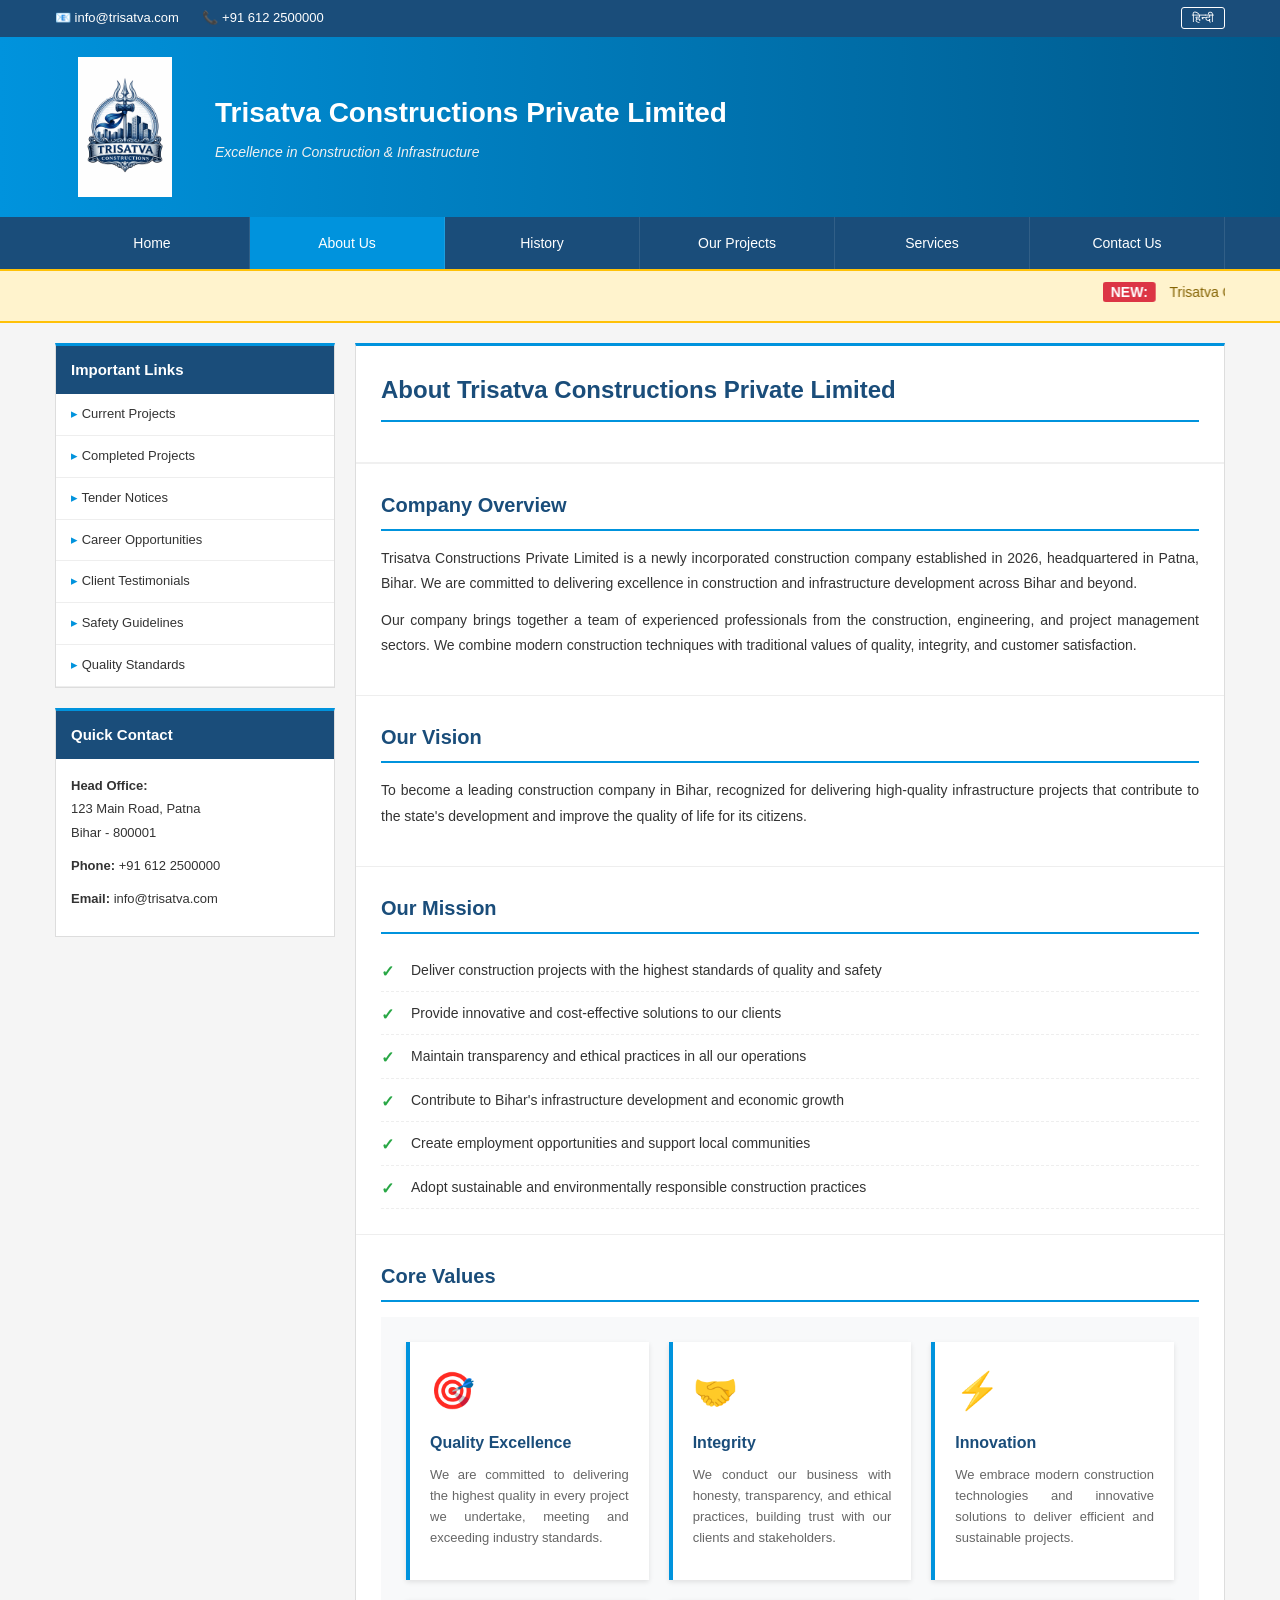
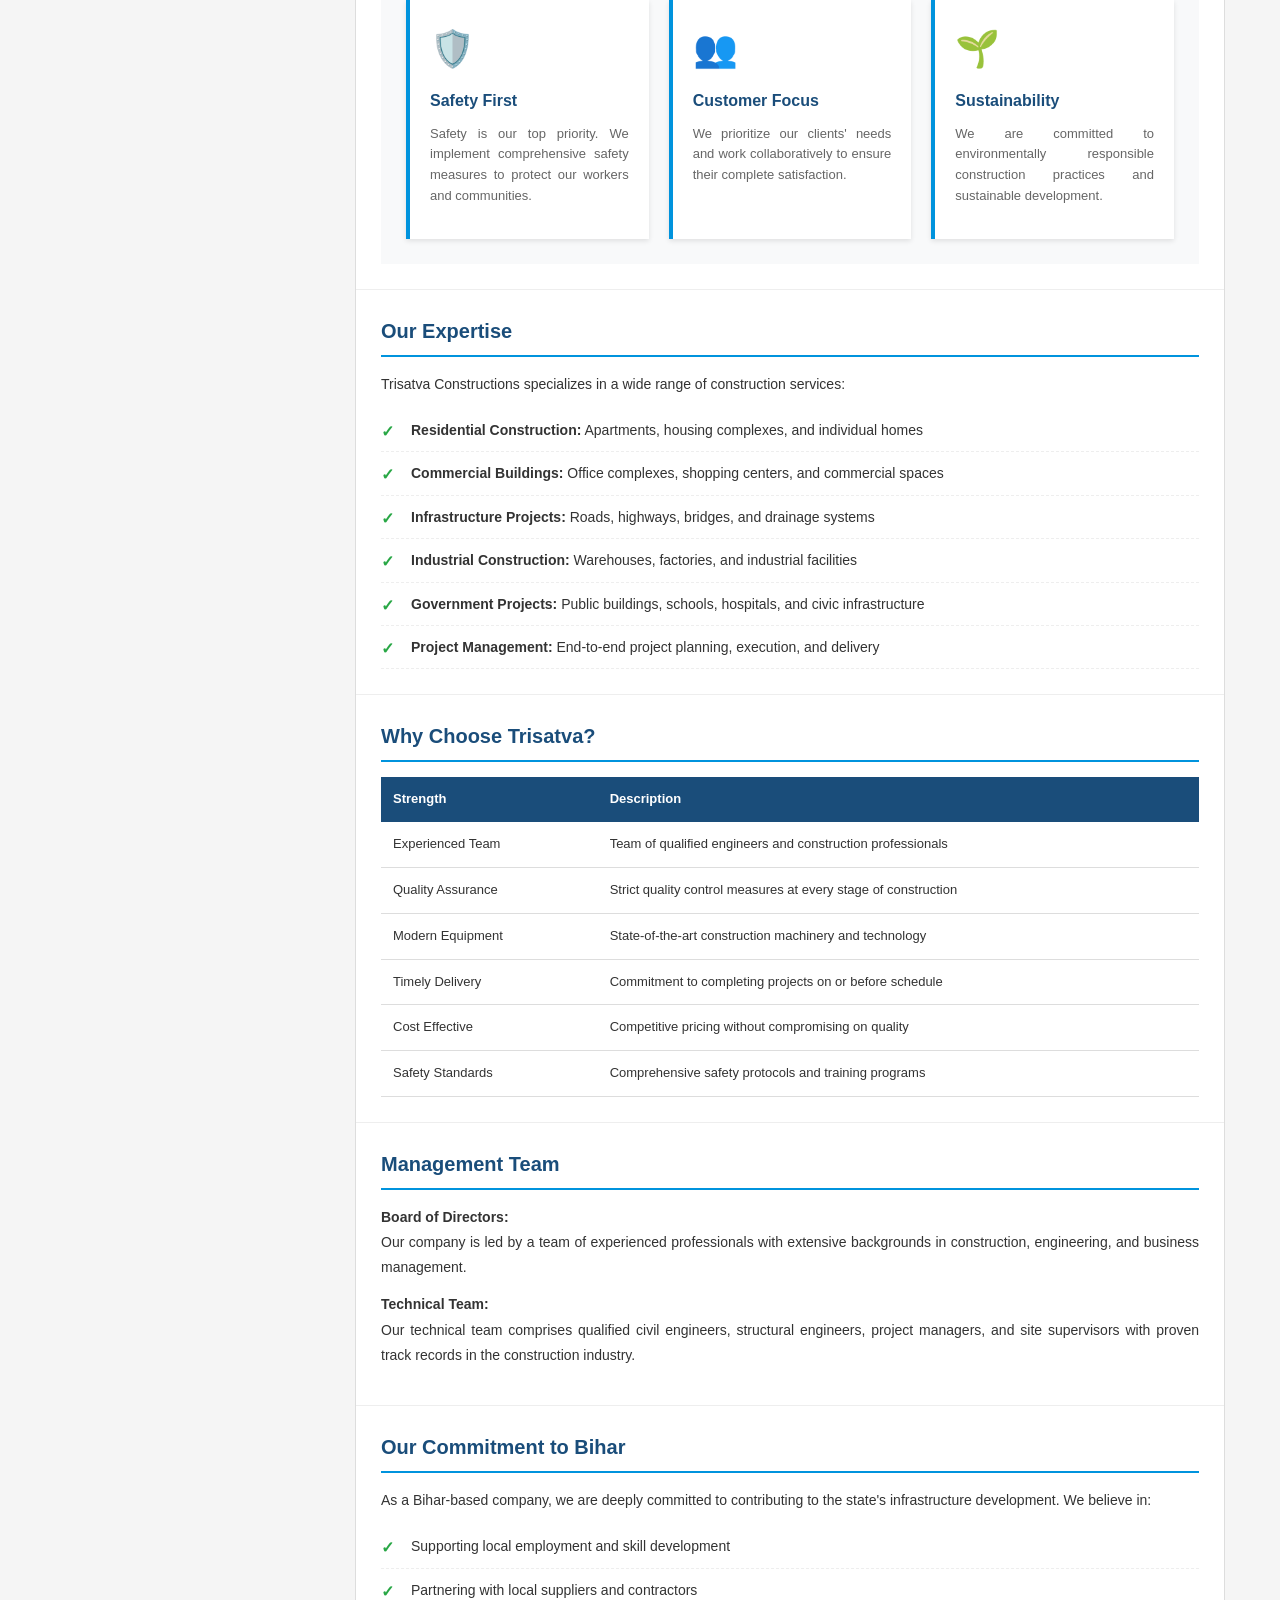
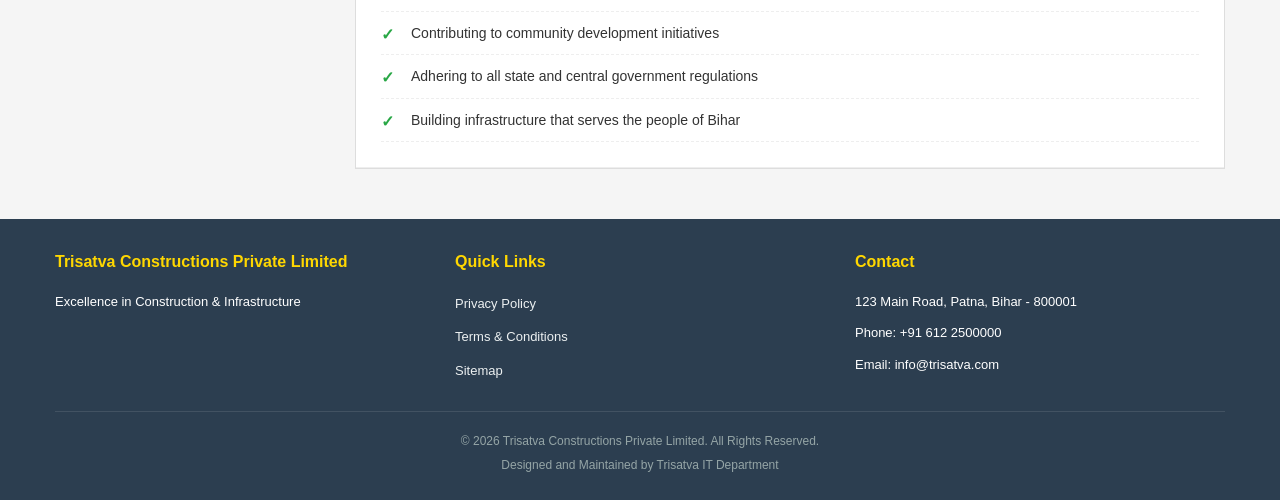
<file: about.html>
<!DOCTYPE html>
<html lang="en">
<head>
    <meta charset="UTF-8">
    <meta name="viewport" content="width=device-width, initial-scale=1.0">
    <title>About Us - Trisatva Constructions Private Limited</title>
    <link rel="stylesheet" href="styles.css">
</head>
<body>
    <!-- Top Header Bar -->
    <div class="top-bar">
        <div class="container">
            <div class="top-bar-left">
                <span>📧 info@trisatva.com</span>
                <span>📞 +91 612 2500000</span>
            </div>
            <div class="top-bar-right">
                <a href="#" class="lang-switch">हिन्दी</a>
            </div>
        </div>
    </div>

    <!-- Main Header -->
    <header class="main-header">
        <div class="container">
            <div class="header-content">
                <div class="logo-section">
                    <img src="logo.png" alt="Trisatva Constructions Logo" class="company-logo">
                    <div class="company-title">
                        <h1>Trisatva Constructions Private Limited</h1>
                        <p class="tagline">Excellence in Construction & Infrastructure</p>
                    </div>
                </div>
            </div>
        </div>
    </header>

    <!-- Navigation -->
    <nav class="main-nav">
        <div class="container">
            <ul class="nav-menu">
                <li><a href="index.html">Home</a></li>
                <li><a href="about.html" class="active">About Us</a></li>
                <li><a href="history.html">History</a></li>
                <li><a href="projects.html">Our Projects</a></li>
                <li><a href="services.html">Services</a></li>
                <li><a href="contact.html">Contact Us</a></li>
            </ul>
        </div>
    </nav>

    <!-- Notice Bar -->
    <div class="notice-bar">
        <div class="container">
            <marquee behavior="scroll" direction="left">
                <span class="notice-new">NEW:</span> Trisatva Constructions Private Limited - Now Operational | Offering Construction Services & Project Management | Seeking Experienced Professionals to Join Our Team
            </marquee>
        </div>
    </div>

    <!-- Main Content -->
    <main class="main-content">
        <div class="container">
            <div class="content-wrapper">
                <!-- Left Sidebar -->
                <aside class="sidebar">
                    <div class="sidebar-box">
                        <h3>Important Links</h3>
                        <ul class="sidebar-links">
                            <li><a href="#">Current Projects</a></li>
                            <li><a href="#">Completed Projects</a></li>
                            <li><a href="#">Tender Notices</a></li>
                            <li><a href="#">Career Opportunities</a></li>
                            <li><a href="#">Client Testimonials</a></li>
                            <li><a href="#">Safety Guidelines</a></li>
                            <li><a href="#">Quality Standards</a></li>
                        </ul>
                    </div>

                    <div class="sidebar-box">
                        <h3>Quick Contact</h3>
                        <div class="contact-info">
                            <p><strong>Head Office:</strong><br>
                            123 Main Road, Patna<br>
                            Bihar - 800001</p>
                            <p><strong>Phone:</strong> +91 612 2500000</p>
                            <p><strong>Email:</strong> info@trisatva.com</p>
                        </div>
                    </div>
                </aside>

                <!-- Main Content Area -->
                <section class="content-main">
                    <div class="welcome-section">
                        <h2>About Trisatva Constructions Private Limited</h2>
                    </div>

                    <div class="content-section">
                        <h2>Company Overview</h2>
                        <p>
                            Trisatva Constructions Private Limited is a newly incorporated construction company established in 2026, headquartered in Patna, Bihar. We are committed to delivering excellence in construction and infrastructure development across Bihar and beyond.
                        </p>
                        <p>
                            Our company brings together a team of experienced professionals from the construction, engineering, and project management sectors. We combine modern construction techniques with traditional values of quality, integrity, and customer satisfaction.
                        </p>
                    </div>

                    <div class="content-section">
                        <h2>Our Vision</h2>
                        <p>
                            To become a leading construction company in Bihar, recognized for delivering high-quality infrastructure projects that contribute to the state's development and improve the quality of life for its citizens.
                        </p>
                    </div>

                    <div class="content-section">
                        <h2>Our Mission</h2>
                        <ul class="achievement-list">
                            <li>Deliver construction projects with the highest standards of quality and safety</li>
                            <li>Provide innovative and cost-effective solutions to our clients</li>
                            <li>Maintain transparency and ethical practices in all our operations</li>
                            <li>Contribute to Bihar's infrastructure development and economic growth</li>
                            <li>Create employment opportunities and support local communities</li>
                            <li>Adopt sustainable and environmentally responsible construction practices</li>
                        </ul>
                    </div>

                    <div class="content-section">
                        <h2>Core Values</h2>
                        <div class="info-boxes">
                            <div class="info-box">
                                <div class="info-icon">🎯</div>
                                <h3>Quality Excellence</h3>
                                <p>We are committed to delivering the highest quality in every project we undertake, meeting and exceeding industry standards.</p>
                            </div>
                            <div class="info-box">
                                <div class="info-icon">🤝</div>
                                <h3>Integrity</h3>
                                <p>We conduct our business with honesty, transparency, and ethical practices, building trust with our clients and stakeholders.</p>
                            </div>
                            <div class="info-box">
                                <div class="info-icon">⚡</div>
                                <h3>Innovation</h3>
                                <p>We embrace modern construction technologies and innovative solutions to deliver efficient and sustainable projects.</p>
                            </div>
                            <div class="info-box">
                                <div class="info-icon">🛡️</div>
                                <h3>Safety First</h3>
                                <p>Safety is our top priority. We implement comprehensive safety measures to protect our workers and communities.</p>
                            </div>
                            <div class="info-box">
                                <div class="info-icon">👥</div>
                                <h3>Customer Focus</h3>
                                <p>We prioritize our clients' needs and work collaboratively to ensure their complete satisfaction.</p>
                            </div>
                            <div class="info-box">
                                <div class="info-icon">🌱</div>
                                <h3>Sustainability</h3>
                                <p>We are committed to environmentally responsible construction practices and sustainable development.</p>
                            </div>
                        </div>
                    </div>

                    <div class="content-section">
                        <h2>Our Expertise</h2>
                        <p>
                            Trisatva Constructions specializes in a wide range of construction services:
                        </p>
                        <ul class="achievement-list">
                            <li><strong>Residential Construction:</strong> Apartments, housing complexes, and individual homes</li>
                            <li><strong>Commercial Buildings:</strong> Office complexes, shopping centers, and commercial spaces</li>
                            <li><strong>Infrastructure Projects:</strong> Roads, highways, bridges, and drainage systems</li>
                            <li><strong>Industrial Construction:</strong> Warehouses, factories, and industrial facilities</li>
                            <li><strong>Government Projects:</strong> Public buildings, schools, hospitals, and civic infrastructure</li>
                            <li><strong>Project Management:</strong> End-to-end project planning, execution, and delivery</li>
                        </ul>
                    </div>

                    <div class="content-section">
                        <h2>Why Choose Trisatva?</h2>
                        <table class="notice-table">
                            <thead>
                                <tr>
                                    <th>Strength</th>
                                    <th>Description</th>
                                </tr>
                            </thead>
                            <tbody>
                                <tr>
                                    <td>Experienced Team</td>
                                    <td>Team of qualified engineers and construction professionals</td>
                                </tr>
                                <tr>
                                    <td>Quality Assurance</td>
                                    <td>Strict quality control measures at every stage of construction</td>
                                </tr>
                                <tr>
                                    <td>Modern Equipment</td>
                                    <td>State-of-the-art construction machinery and technology</td>
                                </tr>
                                <tr>
                                    <td>Timely Delivery</td>
                                    <td>Commitment to completing projects on or before schedule</td>
                                </tr>
                                <tr>
                                    <td>Cost Effective</td>
                                    <td>Competitive pricing without compromising on quality</td>
                                </tr>
                                <tr>
                                    <td>Safety Standards</td>
                                    <td>Comprehensive safety protocols and training programs</td>
                                </tr>
                            </tbody>
                        </table>
                    </div>

                    <div class="content-section">
                        <h2>Management Team</h2>
                        <p>
                            <strong>Board of Directors:</strong><br>
                            Our company is led by a team of experienced professionals with extensive backgrounds in construction, engineering, and business management.
                        </p>
                        <p>
                            <strong>Technical Team:</strong><br>
                            Our technical team comprises qualified civil engineers, structural engineers, project managers, and site supervisors with proven track records in the construction industry.
                        </p>
                    </div>

                    <div class="content-section">
                        <h2>Our Commitment to Bihar</h2>
                        <p>
                            As a Bihar-based company, we are deeply committed to contributing to the state's infrastructure development. We believe in:
                        </p>
                        <ul class="achievement-list">
                            <li>Supporting local employment and skill development</li>
                            <li>Partnering with local suppliers and contractors</li>
                            <li>Contributing to community development initiatives</li>
                            <li>Adhering to all state and central government regulations</li>
                            <li>Building infrastructure that serves the people of Bihar</li>
                        </ul>
                    </div>
                </section>
            </div>
        </div>
    </main>

    <!-- Footer -->
    <footer class="main-footer">
        <div class="container">
            <div class="footer-content">
                <div class="footer-section">
                    <h4>Trisatva Constructions Private Limited</h4>
                    <p>Excellence in Construction & Infrastructure</p>
                </div>
                <div class="footer-section">
                    <h4>Quick Links</h4>
                    <ul>
                        <li><a href="#">Privacy Policy</a></li>
                        <li><a href="#">Terms & Conditions</a></li>
                        <li><a href="#">Sitemap</a></li>
                    </ul>
                </div>
                <div class="footer-section">
                    <h4>Contact</h4>
                    <p>123 Main Road, Patna, Bihar - 800001</p>
                    <p>Phone: +91 612 2500000</p>
                    <p>Email: info@trisatva.com</p>
                </div>
            </div>
            <div class="footer-bottom">
                <p>&copy; 2026 Trisatva Constructions Private Limited. All Rights Reserved.</p>
                <p>Designed and Maintained by Trisatva IT Department</p>
            </div>
        </div>
    </footer>
</body>
</html>
</file>
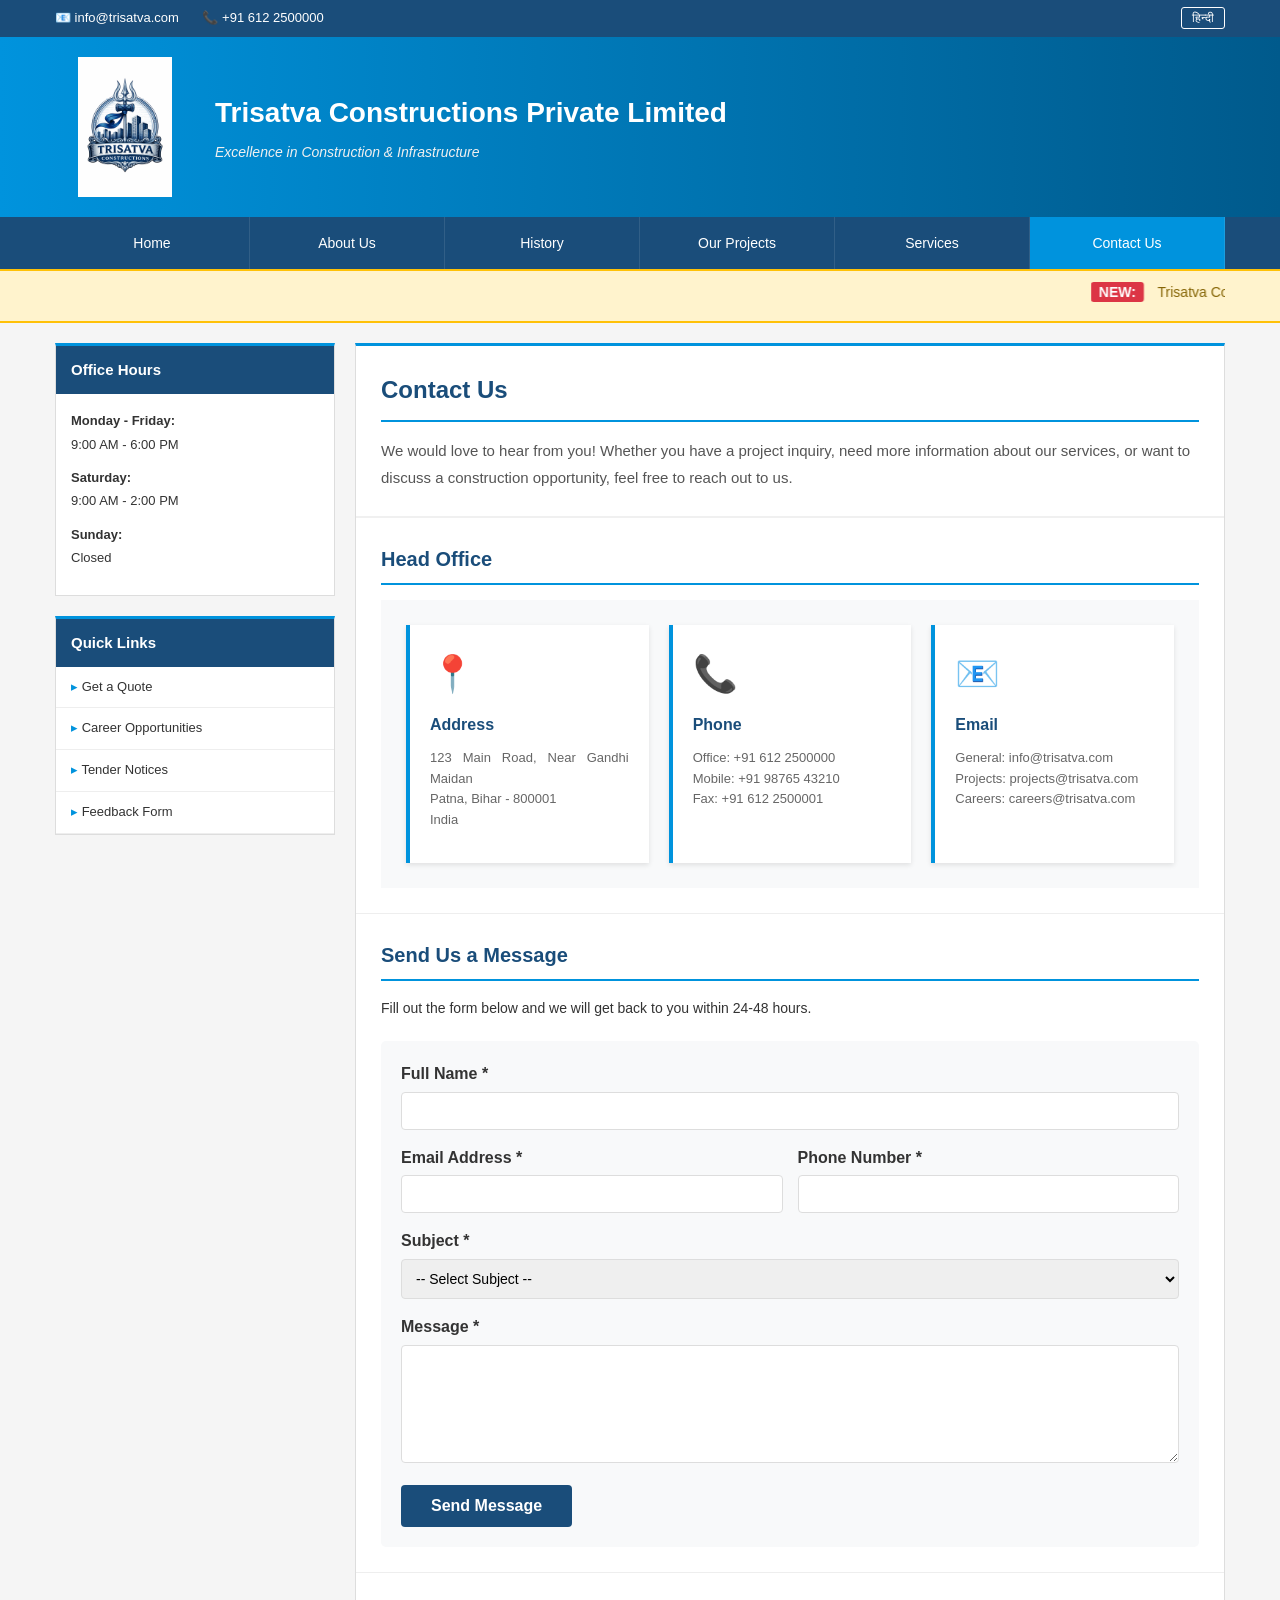
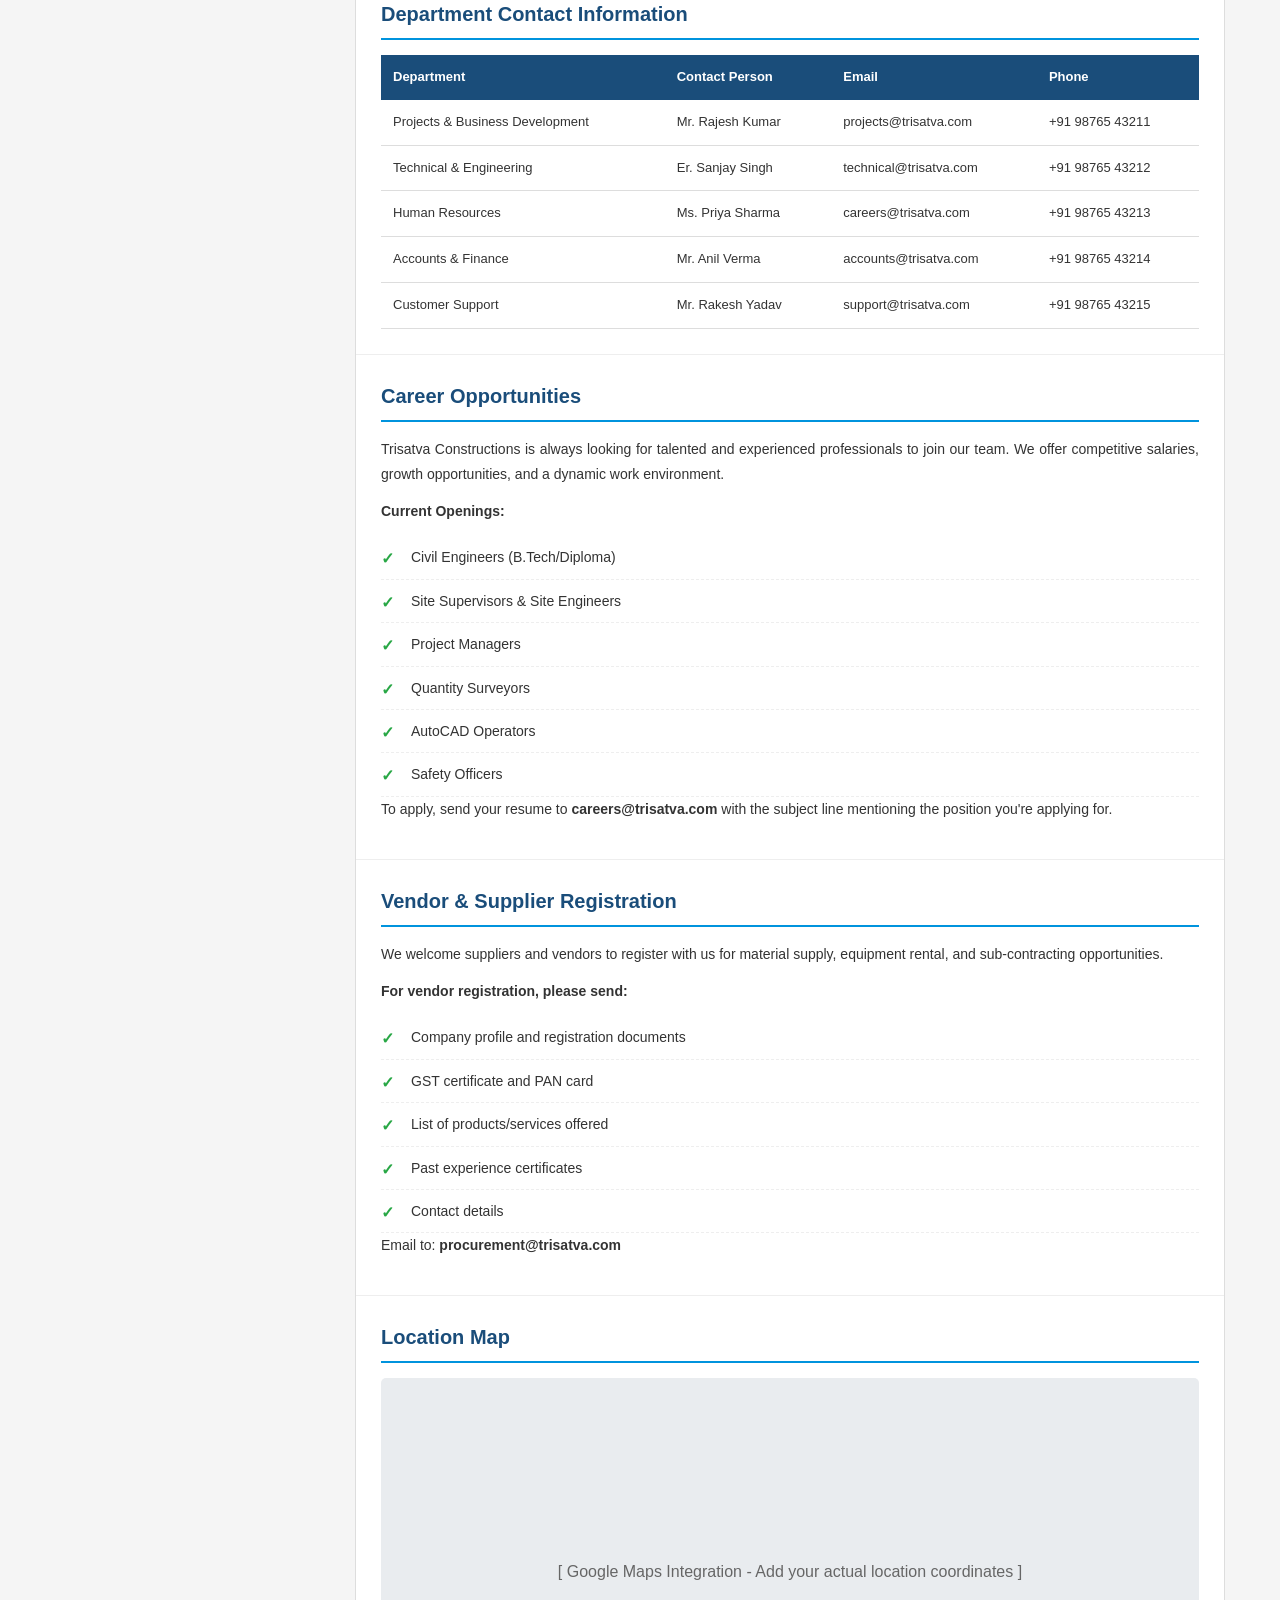
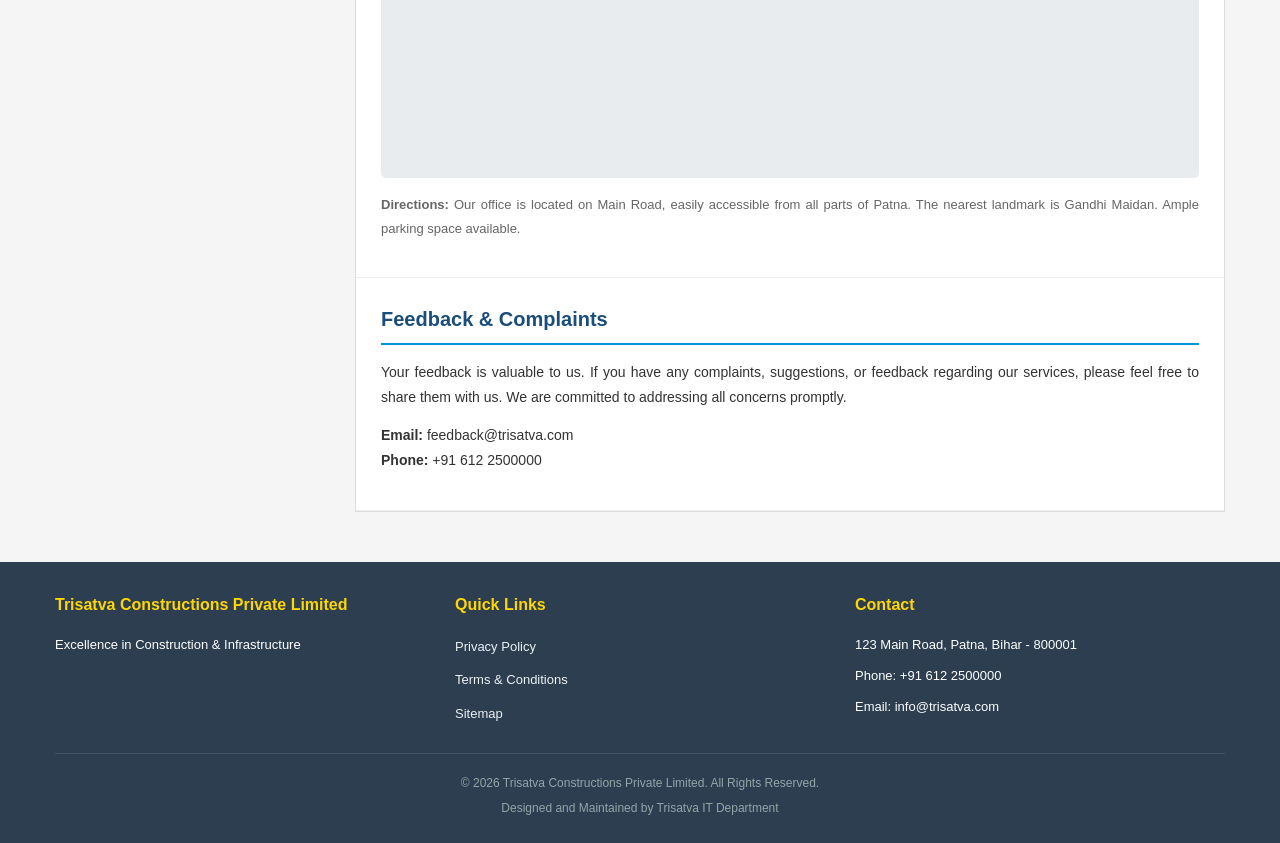
<file: contact.html>
<!DOCTYPE html>
<html lang="en">
<head>
    <meta charset="UTF-8">
    <meta name="viewport" content="width=device-width, initial-scale=1.0">
    <title>Contact Us - Trisatva Constructions Private Limited</title>
    <link rel="stylesheet" href="styles.css">
</head>
<body>
    <!-- Top Header Bar -->
    <div class="top-bar">
        <div class="container">
            <div class="top-bar-left">
                <span>📧 info@trisatva.com</span>
                <span>📞 +91 612 2500000</span>
            </div>
            <div class="top-bar-right">
                <a href="#" class="lang-switch">हिन्दी</a>
            </div>
        </div>
    </div>

    <!-- Main Header -->
    <header class="main-header">
        <div class="container">
            <div class="header-content">
                <div class="logo-section">
                    <img src="logo.png" alt="Trisatva Constructions Logo" class="company-logo">
                    <div class="company-title">
                        <h1>Trisatva Constructions Private Limited</h1>
                        <p class="tagline">Excellence in Construction & Infrastructure</p>
                    </div>
                </div>
            </div>
        </div>
    </header>

    <!-- Navigation -->
    <nav class="main-nav">
        <div class="container">
            <ul class="nav-menu">
                <li><a href="index.html">Home</a></li>
                <li><a href="about.html">About Us</a></li>
                <li><a href="history.html">History</a></li>
                <li><a href="projects.html">Our Projects</a></li>
                <li><a href="services.html">Services</a></li>
                <li><a href="contact.html" class="active">Contact Us</a></li>
            </ul>
        </div>
    </nav>

    <!-- Notice Bar -->
    <div class="notice-bar">
        <div class="container">
            <marquee behavior="scroll" direction="left">
                <span class="notice-new">NEW:</span> Trisatva Constructions Private Limited - Now Operational | Offering Construction Services & Project Management | Seeking Experienced Professionals to Join Our Team
            </marquee>
        </div>
    </div>

    <!-- Main Content -->
    <main class="main-content">
        <div class="container">
            <div class="content-wrapper">
                <!-- Left Sidebar -->
                <aside class="sidebar">
                    <div class="sidebar-box">
                        <h3>Office Hours</h3>
                        <div class="contact-info">
                            <p><strong>Monday - Friday:</strong><br>9:00 AM - 6:00 PM</p>
                            <p><strong>Saturday:</strong><br>9:00 AM - 2:00 PM</p>
                            <p><strong>Sunday:</strong><br>Closed</p>
                        </div>
                    </div>

                    <div class="sidebar-box">
                        <h3>Quick Links</h3>
                        <ul class="sidebar-links">
                            <li><a href="#">Get a Quote</a></li>
                            <li><a href="#">Career Opportunities</a></li>
                            <li><a href="#">Tender Notices</a></li>
                            <li><a href="#">Feedback Form</a></li>
                        </ul>
                    </div>
                </aside>

                <!-- Main Content Area -->
                <section class="content-main">
                    <div class="welcome-section">
                        <h2>Contact Us</h2>
                        <p class="intro-text">
                            We would love to hear from you! Whether you have a project inquiry, need more information about our services, or want to discuss a construction opportunity, feel free to reach out to us.
                        </p>
                    </div>

                    <div class="content-section">
                        <h2>Head Office</h2>
                        <div class="info-boxes">
                            <div class="info-box">
                                <div class="info-icon">📍</div>
                                <h3>Address</h3>
                                <p>123 Main Road, Near Gandhi Maidan<br>Patna, Bihar - 800001<br>India</p>
                            </div>
                            <div class="info-box">
                                <div class="info-icon">📞</div>
                                <h3>Phone</h3>
                                <p>Office: +91 612 2500000<br>Mobile: +91 98765 43210<br>Fax: +91 612 2500001</p>
                            </div>
                            <div class="info-box">
                                <div class="info-icon">📧</div>
                                <h3>Email</h3>
                                <p>General: info@trisatva.com<br>Projects: projects@trisatva.com<br>Careers: careers@trisatva.com</p>
                            </div>
                        </div>
                    </div>

                    <div class="content-section">
                        <h2>Send Us a Message</h2>
                        <p>Fill out the form below and we will get back to you within 24-48 hours.</p>
                        
                        <form class="contact-form" style="max-width: 100%; padding: 20px; background: #f8f9fa; border-radius: 5px; margin-top: 20px;">
                            <div style="margin-bottom: 15px;">
                                <label style="display: block; margin-bottom: 5px; font-weight: bold;">Full Name *</label>
                                <input type="text" required style="width: 100%; padding: 10px; border: 1px solid #ddd; border-radius: 4px; font-size: 14px;">
                            </div>
                            
                            <div style="display: grid; grid-template-columns: 1fr 1fr; gap: 15px; margin-bottom: 15px;">
                                <div>
                                    <label style="display: block; margin-bottom: 5px; font-weight: bold;">Email Address *</label>
                                    <input type="email" required style="width: 100%; padding: 10px; border: 1px solid #ddd; border-radius: 4px; font-size: 14px;">
                                </div>
                                <div>
                                    <label style="display: block; margin-bottom: 5px; font-weight: bold;">Phone Number *</label>
                                    <input type="tel" required style="width: 100%; padding: 10px; border: 1px solid #ddd; border-radius: 4px; font-size: 14px;">
                                </div>
                            </div>
                            
                            <div style="margin-bottom: 15px;">
                                <label style="display: block; margin-bottom: 5px; font-weight: bold;">Subject *</label>
                                <select required style="width: 100%; padding: 10px; border: 1px solid #ddd; border-radius: 4px; font-size: 14px;">
                                    <option value="">-- Select Subject --</option>
                                    <option value="project">New Project Inquiry</option>
                                    <option value="quotation">Request for Quotation</option>
                                    <option value="career">Career Opportunities</option>
                                    <option value="partnership">Partnership Inquiry</option>
                                    <option value="feedback">Feedback/Complaint</option>
                                    <option value="other">Other</option>
                                </select>
                            </div>
                            
                            <div style="margin-bottom: 15px;">
                                <label style="display: block; margin-bottom: 5px; font-weight: bold;">Message *</label>
                                <textarea required rows="6" style="width: 100%; padding: 10px; border: 1px solid #ddd; border-radius: 4px; font-size: 14px; resize: vertical;"></textarea>
                            </div>
                            
                            <button type="submit" style="background: #1a4d7a; color: white; padding: 12px 30px; border: none; border-radius: 4px; font-size: 16px; cursor: pointer; font-weight: bold;">
                                Send Message
                            </button>
                        </form>
                    </div>

                    <div class="content-section">
                        <h2>Department Contact Information</h2>
                        <table class="notice-table">
                            <thead>
                                <tr>
                                    <th>Department</th>
                                    <th>Contact Person</th>
                                    <th>Email</th>
                                    <th>Phone</th>
                                </tr>
                            </thead>
                            <tbody>
                                <tr>
                                    <td>Projects & Business Development</td>
                                    <td>Mr. Rajesh Kumar</td>
                                    <td>projects@trisatva.com</td>
                                    <td>+91 98765 43211</td>
                                </tr>
                                <tr>
                                    <td>Technical & Engineering</td>
                                    <td>Er. Sanjay Singh</td>
                                    <td>technical@trisatva.com</td>
                                    <td>+91 98765 43212</td>
                                </tr>
                                <tr>
                                    <td>Human Resources</td>
                                    <td>Ms. Priya Sharma</td>
                                    <td>careers@trisatva.com</td>
                                    <td>+91 98765 43213</td>
                                </tr>
                                <tr>
                                    <td>Accounts & Finance</td>
                                    <td>Mr. Anil Verma</td>
                                    <td>accounts@trisatva.com</td>
                                    <td>+91 98765 43214</td>
                                </tr>
                                <tr>
                                    <td>Customer Support</td>
                                    <td>Mr. Rakesh Yadav</td>
                                    <td>support@trisatva.com</td>
                                    <td>+91 98765 43215</td>
                                </tr>
                            </tbody>
                        </table>
                    </div>

                    <div class="content-section">
                        <h2>Career Opportunities</h2>
                        <p>
                            Trisatva Constructions is always looking for talented and experienced professionals to join our team. We offer competitive salaries, growth opportunities, and a dynamic work environment.
                        </p>
                        <p>
                            <strong>Current Openings:</strong>
                        </p>
                        <ul class="achievement-list">
                            <li>Civil Engineers (B.Tech/Diploma)</li>
                            <li>Site Supervisors & Site Engineers</li>
                            <li>Project Managers</li>
                            <li>Quantity Surveyors</li>
                            <li>AutoCAD Operators</li>
                            <li>Safety Officers</li>
                        </ul>
                        <p>
                            To apply, send your resume to <strong>careers@trisatva.com</strong> with the subject line mentioning the position you're applying for.
                        </p>
                    </div>

                    <div class="content-section">
                        <h2>Vendor & Supplier Registration</h2>
                        <p>
                            We welcome suppliers and vendors to register with us for material supply, equipment rental, and sub-contracting opportunities.
                        </p>
                        <p>
                            <strong>For vendor registration, please send:</strong>
                        </p>
                        <ul class="achievement-list">
                            <li>Company profile and registration documents</li>
                            <li>GST certificate and PAN card</li>
                            <li>List of products/services offered</li>
                            <li>Past experience certificates</li>
                            <li>Contact details</li>
                        </ul>
                        <p>
                            Email to: <strong>procurement@trisatva.com</strong>
                        </p>
                    </div>

                    <div class="content-section">
                        <h2>Location Map</h2>
                        <div style="width: 100%; height: 400px; background: #e9ecef; display: flex; align-items: center; justify-content: center; border-radius: 5px; margin-top: 15px;">
                            <p style="color: #666; font-size: 16px;">[ Google Maps Integration - Add your actual location coordinates ]</p>
                        </div>
                        <p style="margin-top: 15px; font-size: 13px; color: #666;">
                            <strong>Directions:</strong> Our office is located on Main Road, easily accessible from all parts of Patna. The nearest landmark is Gandhi Maidan. Ample parking space available.
                        </p>
                    </div>

                    <div class="content-section">
                        <h2>Feedback & Complaints</h2>
                        <p>
                            Your feedback is valuable to us. If you have any complaints, suggestions, or feedback regarding our services, please feel free to share them with us. We are committed to addressing all concerns promptly.
                        </p>
                        <p>
                            <strong>Email:</strong> feedback@trisatva.com<br>
                            <strong>Phone:</strong> +91 612 2500000
                        </p>
                    </div>
                </section>
            </div>
        </div>
    </main>

    <!-- Footer -->
    <footer class="main-footer">
        <div class="container">
            <div class="footer-content">
                <div class="footer-section">
                    <h4>Trisatva Constructions Private Limited</h4>
                    <p>Excellence in Construction & Infrastructure</p>
                </div>
                <div class="footer-section">
                    <h4>Quick Links</h4>
                    <ul>
                        <li><a href="#">Privacy Policy</a></li>
                        <li><a href="#">Terms & Conditions</a></li>
                        <li><a href="#">Sitemap</a></li>
                    </ul>
                </div>
                <div class="footer-section">
                    <h4>Contact</h4>
                    <p>123 Main Road, Patna, Bihar - 800001</p>
                    <p>Phone: +91 612 2500000</p>
                    <p>Email: info@trisatva.com</p>
                </div>
            </div>
            <div class="footer-bottom">
                <p>&copy; 2026 Trisatva Constructions Private Limited. All Rights Reserved.</p>
                <p>Designed and Maintained by Trisatva IT Department</p>
            </div>
        </div>
    </footer>
</body>
</html>
</file>
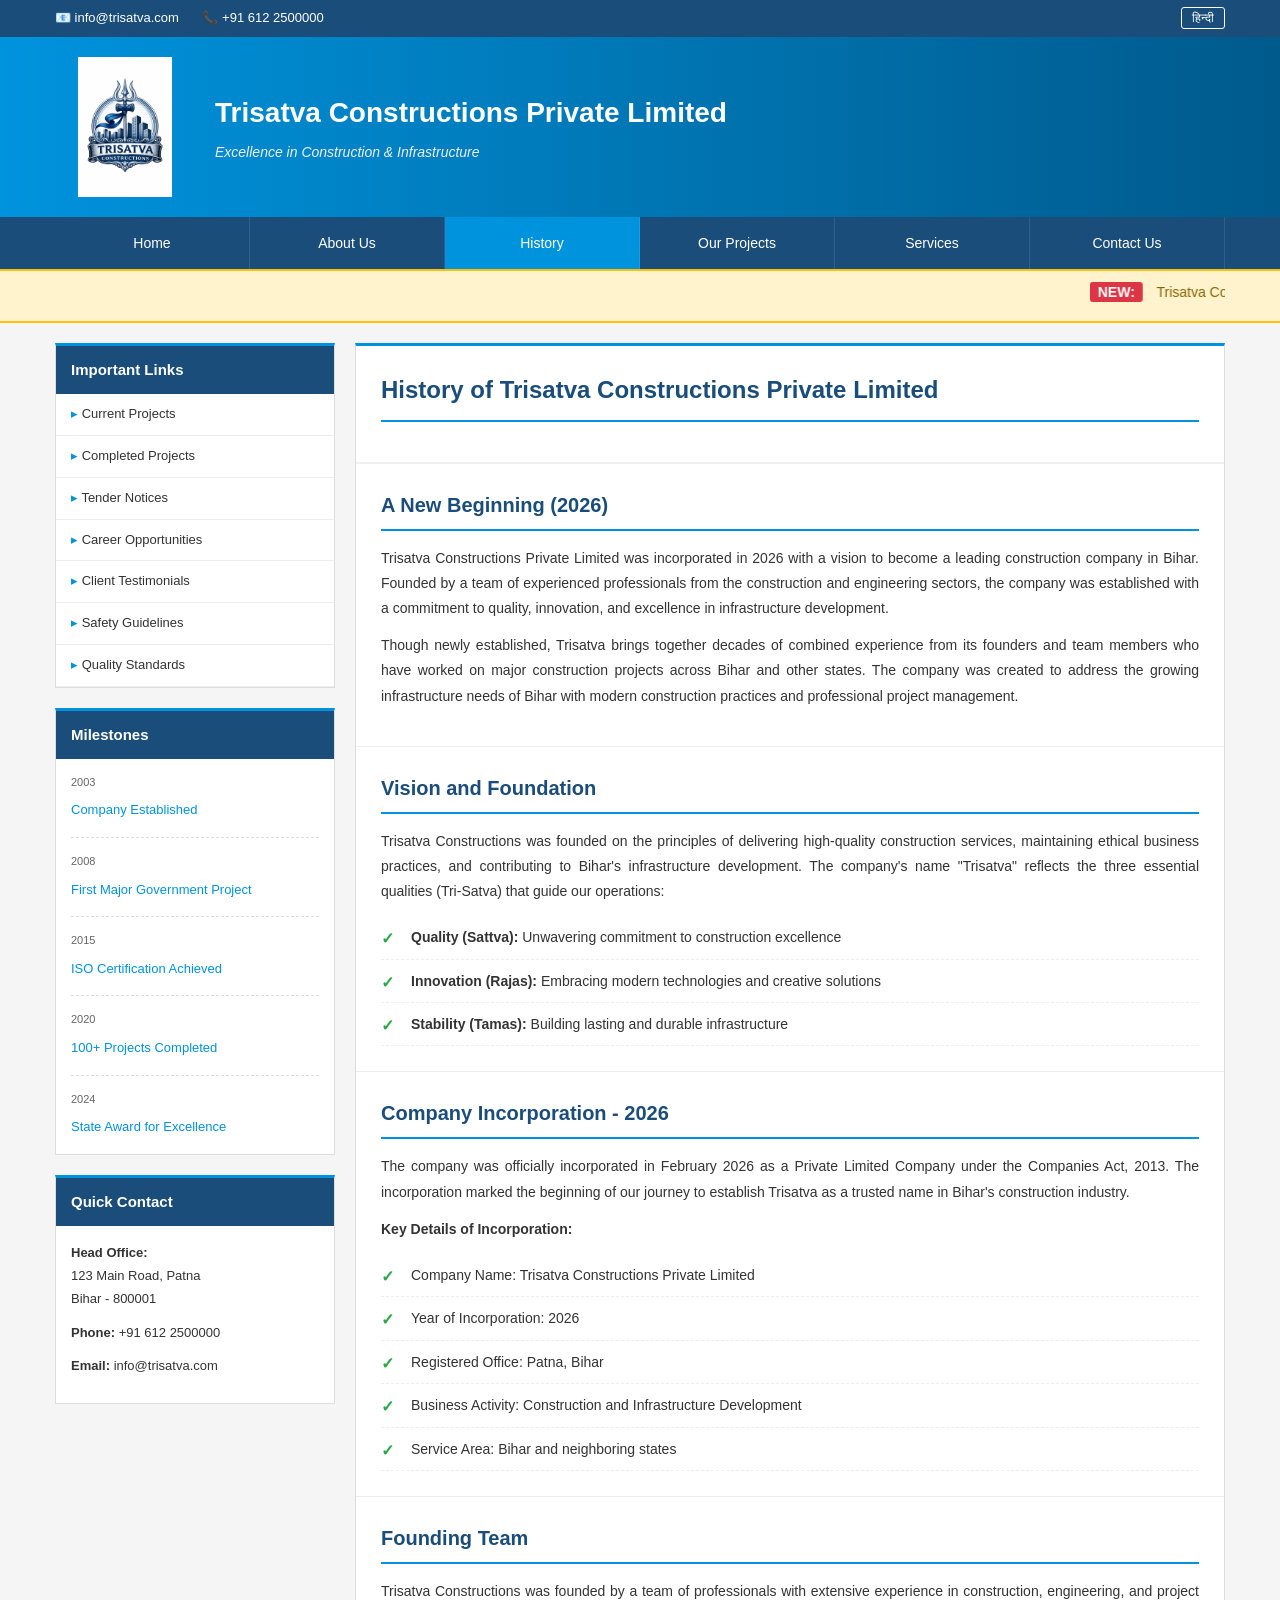
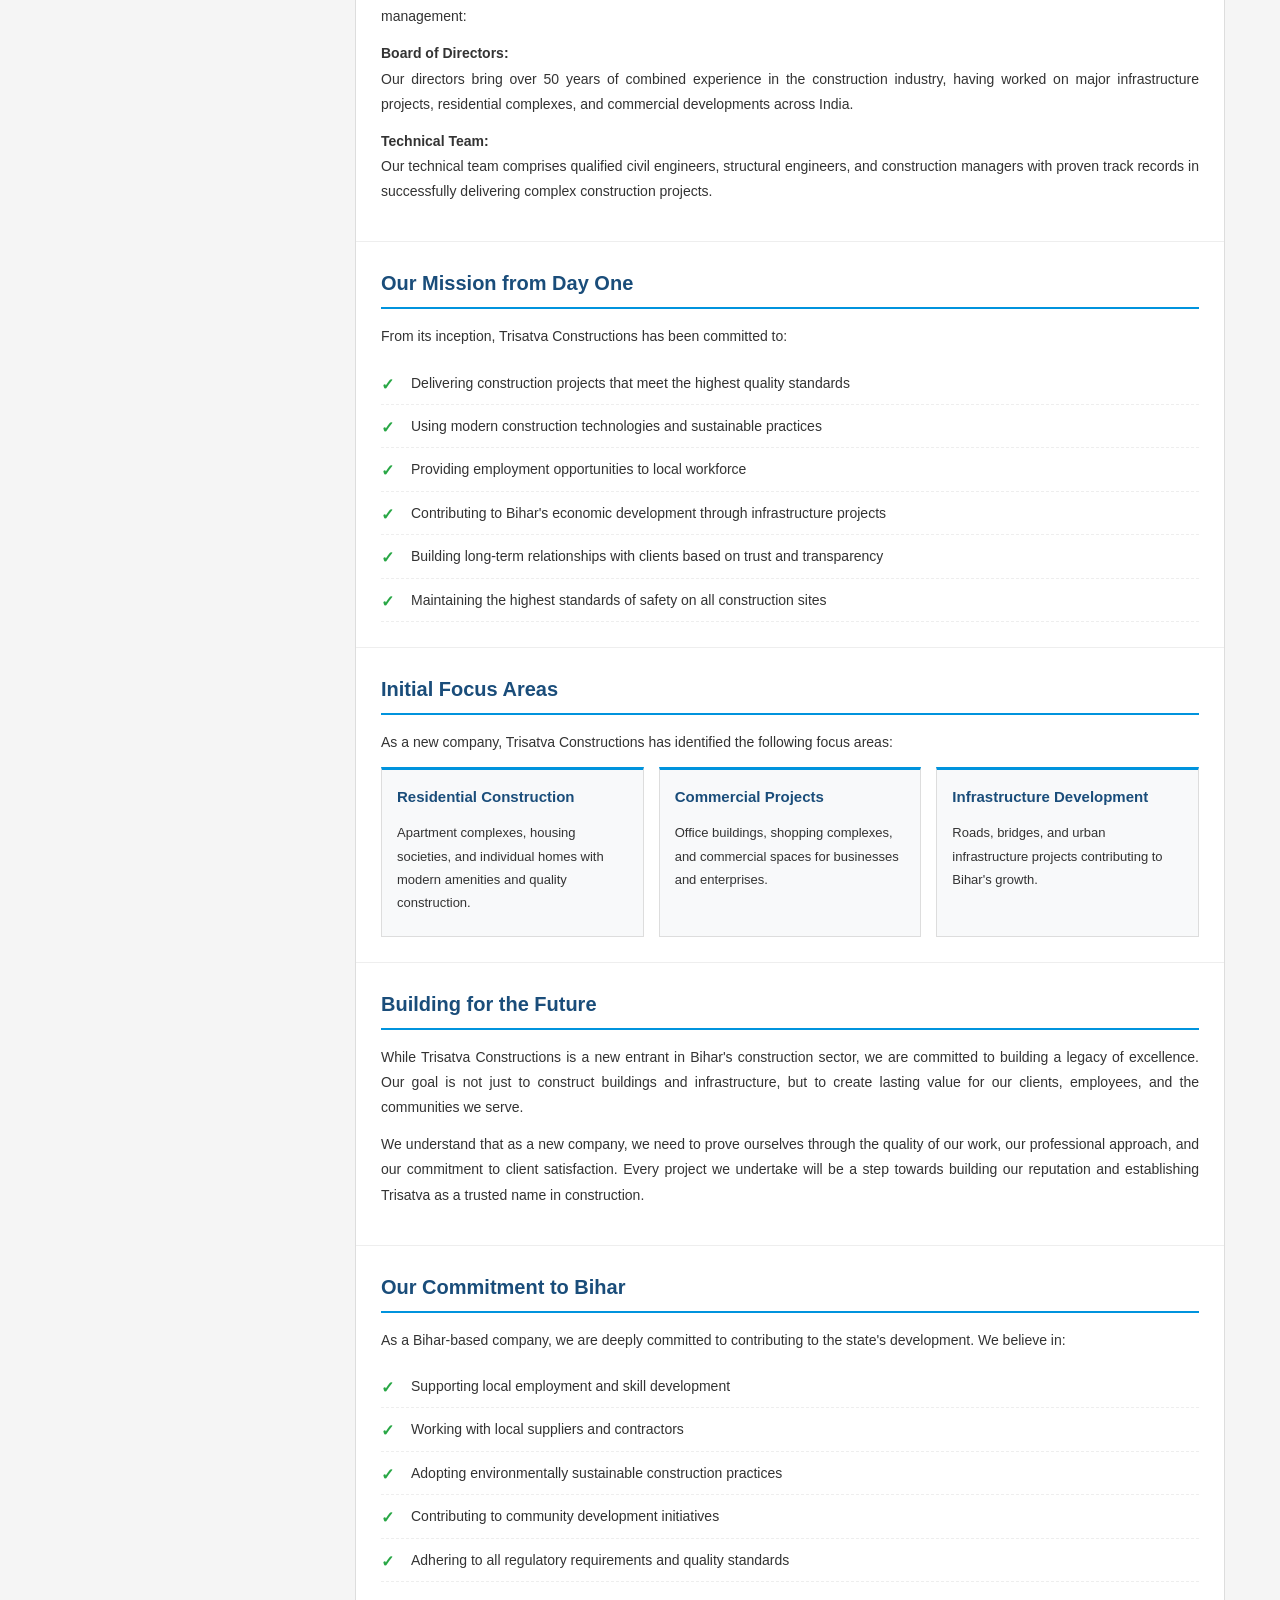
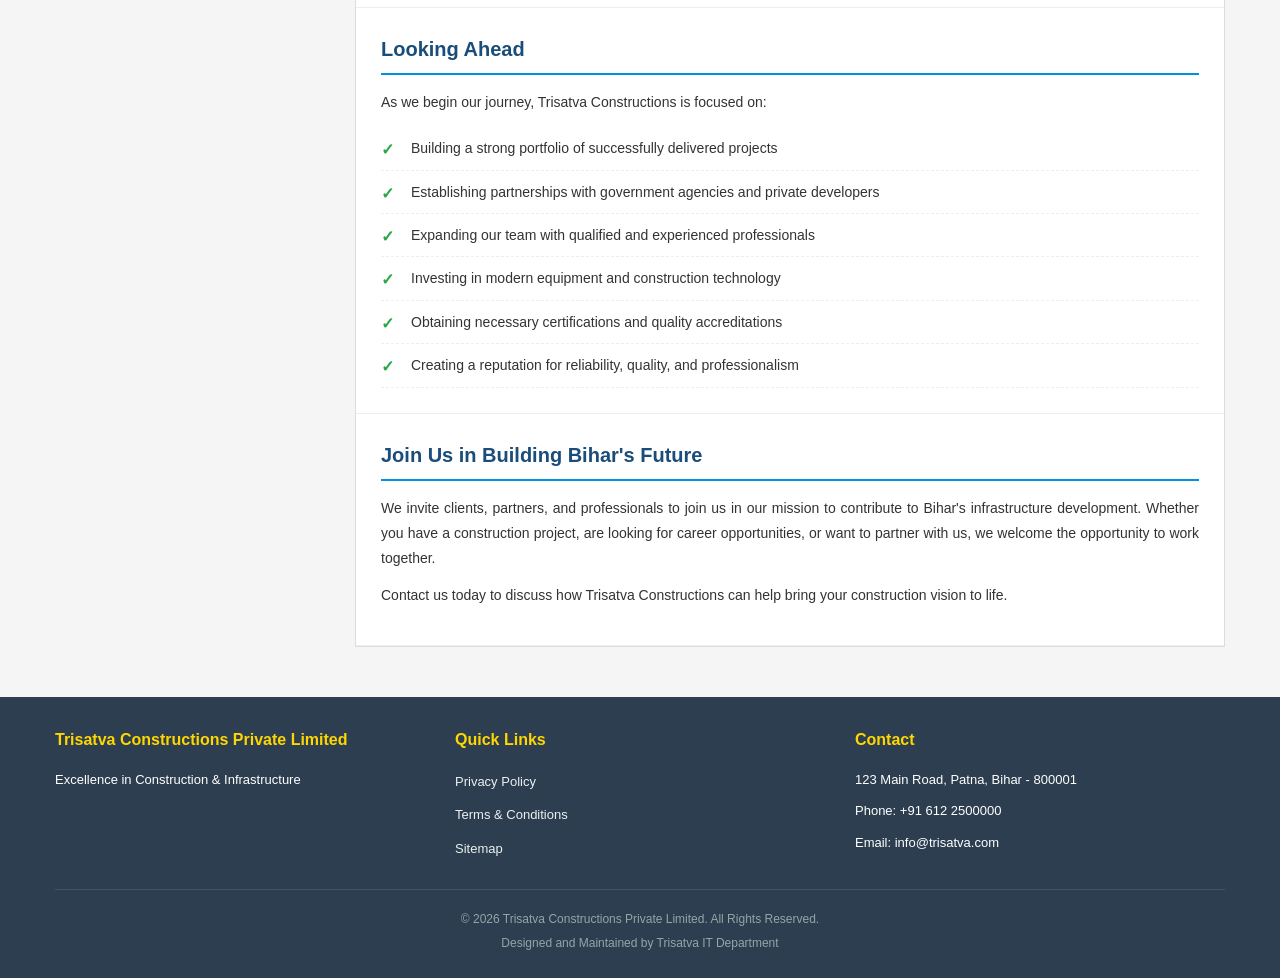
<file: history.html>
<!DOCTYPE html>
<html lang="en">

<head>
    <meta charset="UTF-8">
    <meta name="viewport" content="width=device-width, initial-scale=1.0">
    <title>History - Trisatva Constructions Private Limited</title>
    <link rel="stylesheet" href="styles.css">
</head>

<body>
    <!-- Top Header Bar -->
    <div class="top-bar">
        <div class="container">
            <div class="top-bar-left">
                <span>📧 info@trisatva.com</span>
                <span>📞 +91 612 2500000</span>
            </div>
            <div class="top-bar-right">
                <a href="#" class="lang-switch">हिन्दी</a>
            </div>
        </div>
    </div>

    <!-- Main Header -->
    <header class="main-header">
        <div class="container">
            <div class="header-content">
                <div class="logo-section">
                    <img src="logo.png" alt="Trisatva Constructions Logo" class="company-logo">
                    <div class="company-title">
                        <h1>Trisatva Constructions Private Limited</h1>
                        <p class="tagline">Excellence in Construction & Infrastructure</p>
                    </div>
                </div>
            </div>
        </div>
    </header>

    <!-- Navigation -->
    <nav class="main-nav">
        <div class="container">
            <ul class="nav-menu">
                <li><a href="index.html">Home</a></li>
                <li><a href="about.html">About Us</a></li>
                <li><a href="history.html" class="active">History</a></li>
                <li><a href="projects.html">Our Projects</a></li>
                <li><a href="services.html">Services</a></li>
                <li><a href="contact.html">Contact Us</a></li>
            </ul>
        </div>
    </nav>

    <!-- Notice Bar -->
    <div class="notice-bar">
        <div class="container">
            <marquee behavior="scroll" direction="left">
                <span class="notice-new">NEW:</span> Trisatva Constructions Private Limited - Now Operational | Offering
                Construction Services & Project Management | Seeking Experienced Professionals to Join Our Team
            </marquee>
        </div>
    </div>

    <!-- Main Content -->
    <main class="main-content">
        <div class="container">
            <div class="content-wrapper">
                <!-- Left Sidebar -->
                <aside class="sidebar">
                    <div class="sidebar-box">
                        <h3>Important Links</h3>
                        <ul class="sidebar-links">
                            <li><a href="#">Current Projects</a></li>
                            <li><a href="#">Completed Projects</a></li>
                            <li><a href="#">Tender Notices</a></li>
                            <li><a href="#">Career Opportunities</a></li>
                            <li><a href="#">Client Testimonials</a></li>
                            <li><a href="#">Safety Guidelines</a></li>
                            <li><a href="#">Quality Standards</a></li>
                        </ul>
                    </div>

                    <div class="sidebar-box">
                        <h3>Milestones</h3>
                        <ul class="updates-list">
                            <li>
                                <span class="date">2003</span>
                                <a href="#">Company Established</a>
                            </li>
                            <li>
                                <span class="date">2008</span>
                                <a href="#">First Major Government Project</a>
                            </li>
                            <li>
                                <span class="date">2015</span>
                                <a href="#">ISO Certification Achieved</a>
                            </li>
                            <li>
                                <span class="date">2020</span>
                                <a href="#">100+ Projects Completed</a>
                            </li>
                            <li>
                                <span class="date">2024</span>
                                <a href="#">State Award for Excellence</a>
                            </li>
                        </ul>
                    </div>

                    <div class="sidebar-box">
                        <h3>Quick Contact</h3>
                        <div class="contact-info">
                            <p><strong>Head Office:</strong><br>
                                123 Main Road, Patna<br>
                                Bihar - 800001</p>
                            <p><strong>Phone:</strong> +91 612 2500000</p>
                            <p><strong>Email:</strong> info@trisatva.com</p>
                        </div>
                    </div>
                </aside>

                <!-- Main Content Area -->
                <section class="content-main">
                    <div class="welcome-section">
                        <h2>History of Trisatva Constructions Private Limited</h2>
                    </div>

                    <div class="content-section">
                        <h2>A New Beginning (2026)</h2>
                        <p>
                            Trisatva Constructions Private Limited was incorporated in 2026 with a vision to become a
                            leading construction company in Bihar. Founded by a team of experienced professionals from
                            the construction and engineering sectors, the company was established with a commitment to
                            quality, innovation, and excellence in infrastructure development.
                        </p>
                        <p>
                            Though newly established, Trisatva brings together decades of combined experience from its
                            founders and team members who have worked on major construction projects across Bihar and
                            other states. The company was created to address the growing infrastructure needs of Bihar
                            with modern construction practices and professional project management.
                        </p>
                    </div>

                    <div class="content-section">
                        <h2>Vision and Foundation</h2>
                        <p>
                            Trisatva Constructions was founded on the principles of delivering high-quality construction
                            services, maintaining ethical business practices, and contributing to Bihar's infrastructure
                            development. The company's name "Trisatva" reflects the three essential qualities
                            (Tri-Satva) that guide our operations:
                        </p>
                        <ul class="achievement-list">
                            <li><strong>Quality (Sattva):</strong> Unwavering commitment to construction excellence</li>
                            <li><strong>Innovation (Rajas):</strong> Embracing modern technologies and creative
                                solutions</li>
                            <li><strong>Stability (Tamas):</strong> Building lasting and durable infrastructure</li>
                        </ul>
                    </div>

                    <div class="content-section">
                        <h2>Company Incorporation - 2026</h2>
                        <p>
                            The company was officially incorporated in February 2026 as a Private Limited Company under
                            the Companies Act, 2013. The incorporation marked the beginning of our journey to establish
                            Trisatva as a trusted name in Bihar's construction industry.
                        </p>
                        <p>
                            <strong>Key Details of Incorporation:</strong>
                        </p>
                        <ul class="achievement-list">
                            <li>Company Name: Trisatva Constructions Private Limited</li>
                            <li>Year of Incorporation: 2026</li>
                            <li>Registered Office: Patna, Bihar</li>
                            <li>Business Activity: Construction and Infrastructure Development</li>
                            <li>Service Area: Bihar and neighboring states</li>
                        </ul>
                    </div>

                    <div class="content-section">
                        <h2>Founding Team</h2>
                        <p>
                            Trisatva Constructions was founded by a team of professionals with extensive experience in
                            construction, engineering, and project management:
                        </p>
                        <p>
                            <strong>Board of Directors:</strong><br>
                            Our directors bring over 50 years of combined experience in the construction industry,
                            having worked on major infrastructure projects, residential complexes, and commercial
                            developments across India.
                        </p>
                        <p>
                            <strong>Technical Team:</strong><br>
                            Our technical team comprises qualified civil engineers, structural engineers, and
                            construction managers with proven track records in successfully delivering complex
                            construction projects.
                        </p>
                    </div>

                    <div class="content-section">
                        <h2>Our Mission from Day One</h2>
                        <p>
                            From its inception, Trisatva Constructions has been committed to:
                        </p>
                        <ul class="achievement-list">
                            <li>Delivering construction projects that meet the highest quality standards</li>
                            <li>Using modern construction technologies and sustainable practices</li>
                            <li>Providing employment opportunities to local workforce</li>
                            <li>Contributing to Bihar's economic development through infrastructure projects</li>
                            <li>Building long-term relationships with clients based on trust and transparency</li>
                            <li>Maintaining the highest standards of safety on all construction sites</li>
                        </ul>
                    </div>

                    <div class="content-section">
                        <h2>Initial Focus Areas</h2>
                        <p>
                            As a new company, Trisatva Constructions has identified the following focus areas:
                        </p>
                        <div class="project-highlights">
                            <div class="project-card">
                                <h4>Residential Construction</h4>
                                <p>Apartment complexes, housing societies, and individual homes with modern amenities
                                    and quality construction.</p>
                            </div>
                            <div class="project-card">
                                <h4>Commercial Projects</h4>
                                <p>Office buildings, shopping complexes, and commercial spaces for businesses and
                                    enterprises.</p>
                            </div>
                            <div class="project-card">
                                <h4>Infrastructure Development</h4>
                                <p>Roads, bridges, and urban infrastructure projects contributing to Bihar's growth.</p>
                            </div>
                        </div>
                    </div>

                    <div class="content-section">
                        <h2>Building for the Future</h2>
                        <p>
                            While Trisatva Constructions is a new entrant in Bihar's construction sector, we are
                            committed to building a legacy of excellence. Our goal is not just to construct buildings
                            and infrastructure, but to create lasting value for our clients, employees, and the
                            communities we serve.
                        </p>
                        <p>
                            We understand that as a new company, we need to prove ourselves through the quality of our
                            work, our professional approach, and our commitment to client satisfaction. Every project we
                            undertake will be a step towards building our reputation and establishing Trisatva as a
                            trusted name in construction.
                        </p>
                    </div>

                    <div class="content-section">
                        <h2>Our Commitment to Bihar</h2>
                        <p>
                            As a Bihar-based company, we are deeply committed to contributing to the state's
                            development. We believe in:
                        </p>
                        <ul class="achievement-list">
                            <li>Supporting local employment and skill development</li>
                            <li>Working with local suppliers and contractors</li>
                            <li>Adopting environmentally sustainable construction practices</li>
                            <li>Contributing to community development initiatives</li>
                            <li>Adhering to all regulatory requirements and quality standards</li>
                        </ul>
                    </div>

                    <div class="content-section">
                        <h2>Looking Ahead</h2>
                        <p>
                            As we begin our journey, Trisatva Constructions is focused on:
                        </p>
                        <ul class="achievement-list">
                            <li>Building a strong portfolio of successfully delivered projects</li>
                            <li>Establishing partnerships with government agencies and private developers</li>
                            <li>Expanding our team with qualified and experienced professionals</li>
                            <li>Investing in modern equipment and construction technology</li>
                            <li>Obtaining necessary certifications and quality accreditations</li>
                            <li>Creating a reputation for reliability, quality, and professionalism</li>
                        </ul>
                    </div>

                    <div class="content-section">
                        <h2>Join Us in Building Bihar's Future</h2>
                        <p>
                            We invite clients, partners, and professionals to join us in our mission to contribute to
                            Bihar's infrastructure development. Whether you have a construction project, are looking for
                            career opportunities, or want to partner with us, we welcome the opportunity to work
                            together.
                        </p>
                        <p>
                            Contact us today to discuss how Trisatva Constructions can help bring your construction
                            vision to life.
                        </p>
                    </div>
                </section>
            </div>
        </div>
    </main>

    <!-- Footer -->
    <footer class="main-footer">
        <div class="container">
            <div class="footer-content">
                <div class="footer-section">
                    <h4>Trisatva Constructions Private Limited</h4>
                    <p>Excellence in Construction & Infrastructure</p>
                </div>
                <div class="footer-section">
                    <h4>Quick Links</h4>
                    <ul>
                        <li><a href="#">Privacy Policy</a></li>
                        <li><a href="#">Terms & Conditions</a></li>
                        <li><a href="#">Sitemap</a></li>
                    </ul>
                </div>
                <div class="footer-section">
                    <h4>Contact</h4>
                    <p>123 Main Road, Patna, Bihar - 800001</p>
                    <p>Phone: +91 612 2500000</p>
                    <p>Email: info@trisatva.com</p>
                </div>
            </div>
            <div class="footer-bottom">
                <p>&copy; 2026 Trisatva Constructions Private Limited. All Rights Reserved.</p>
                <p>Designed and Maintained by Trisatva IT Department</p>
            </div>
        </div>
    </footer>
</body>

</html>
</file>
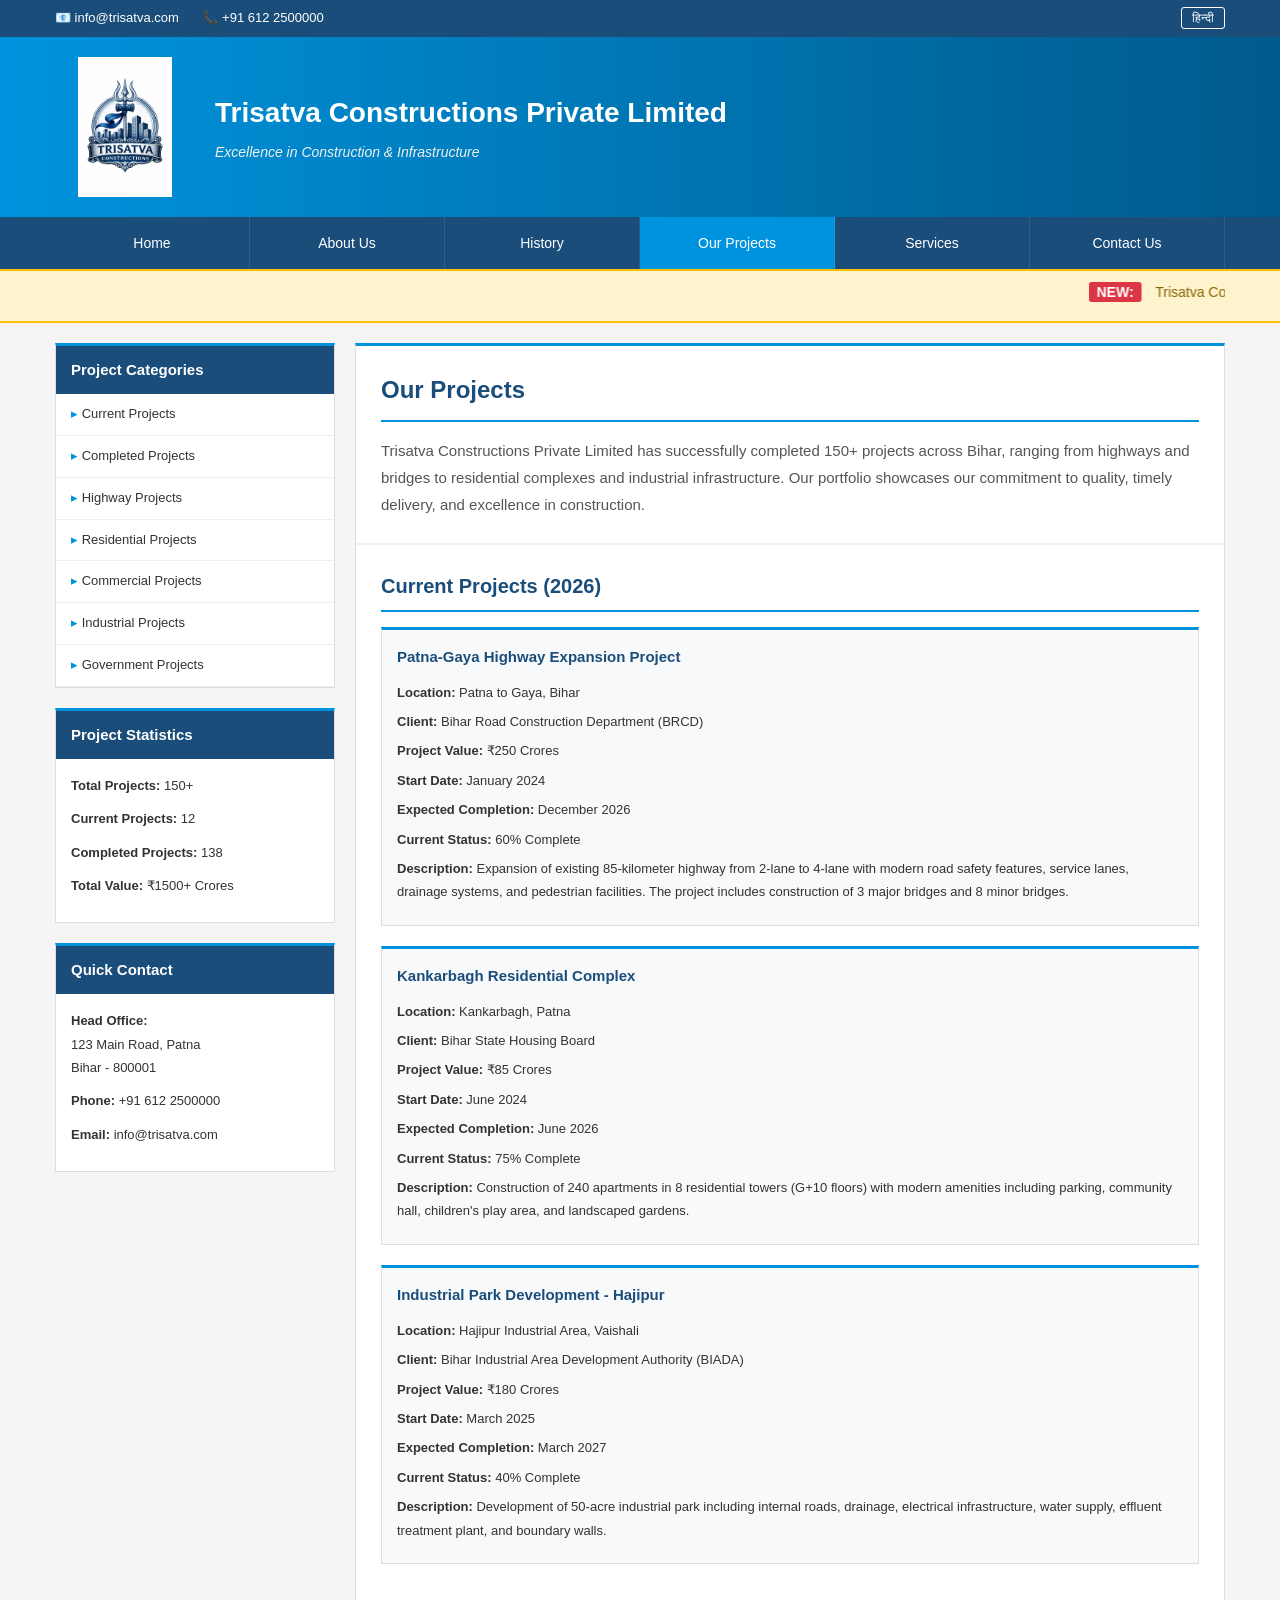
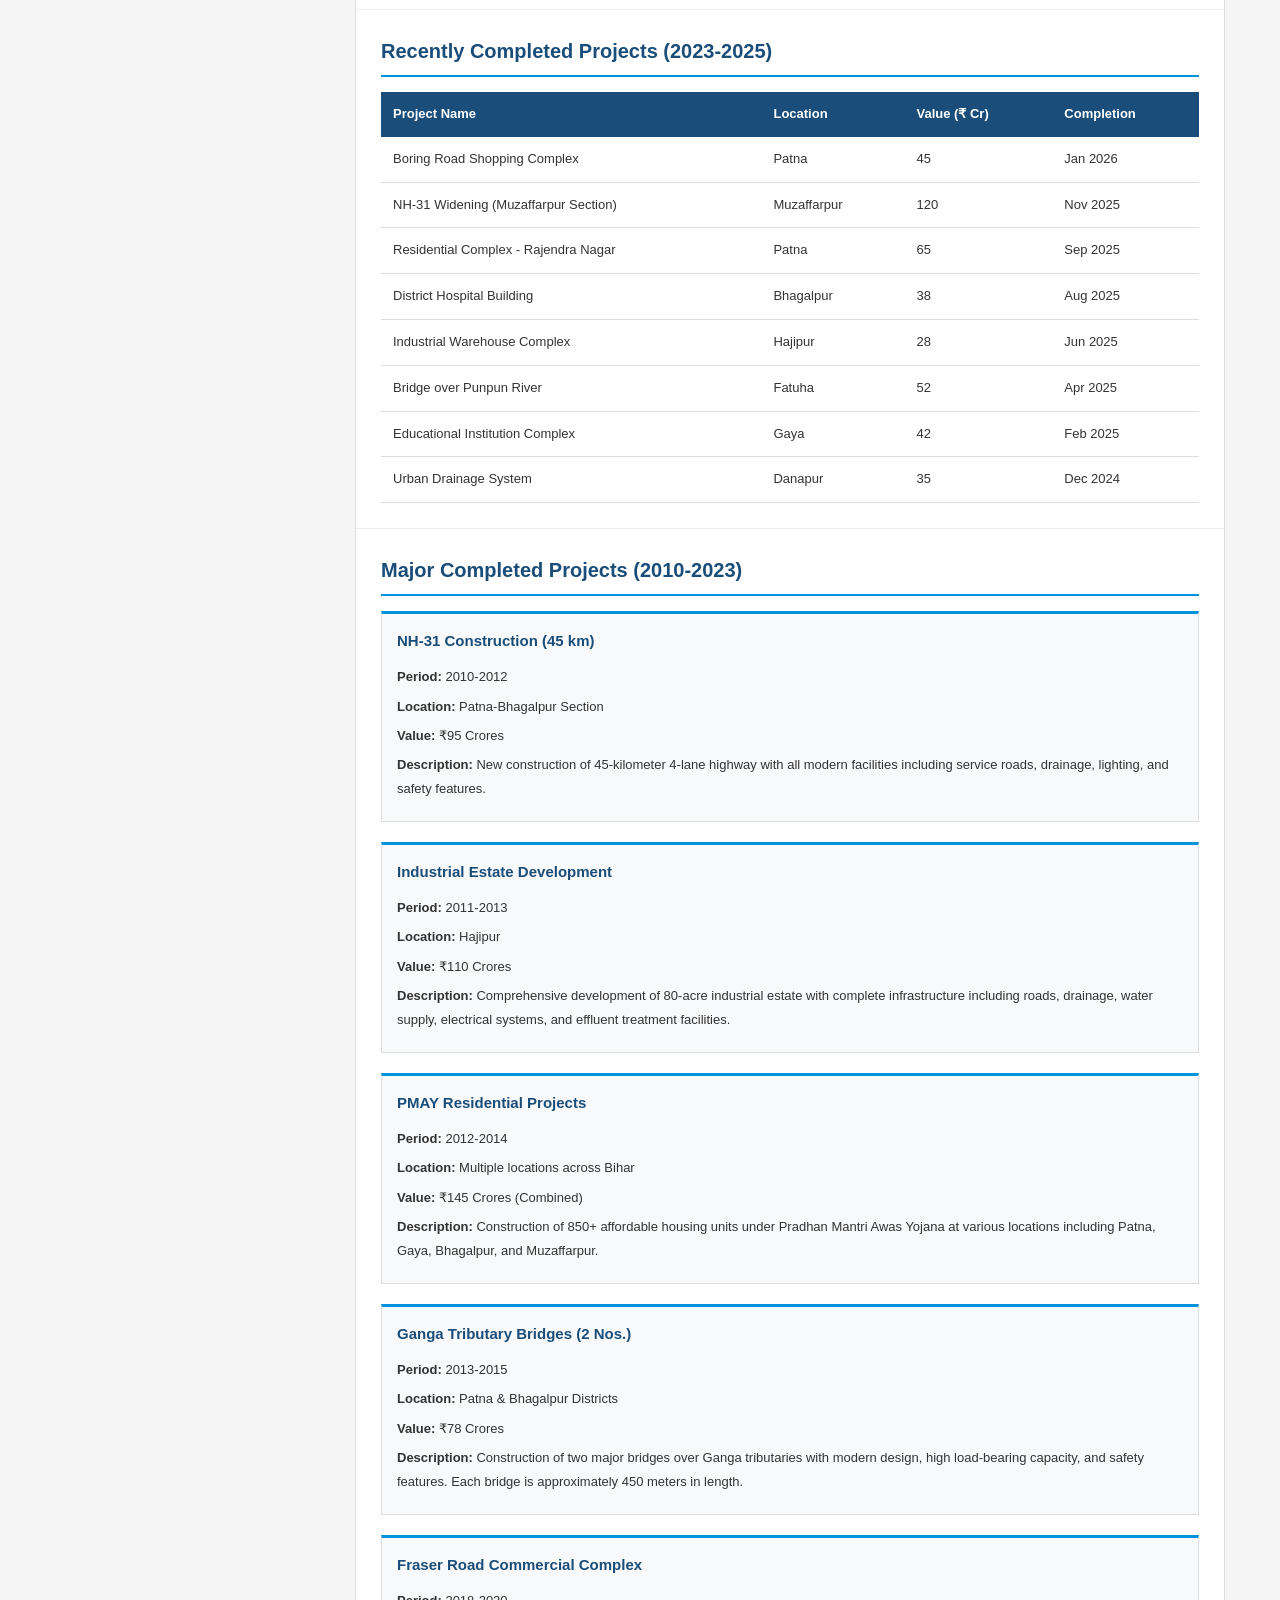
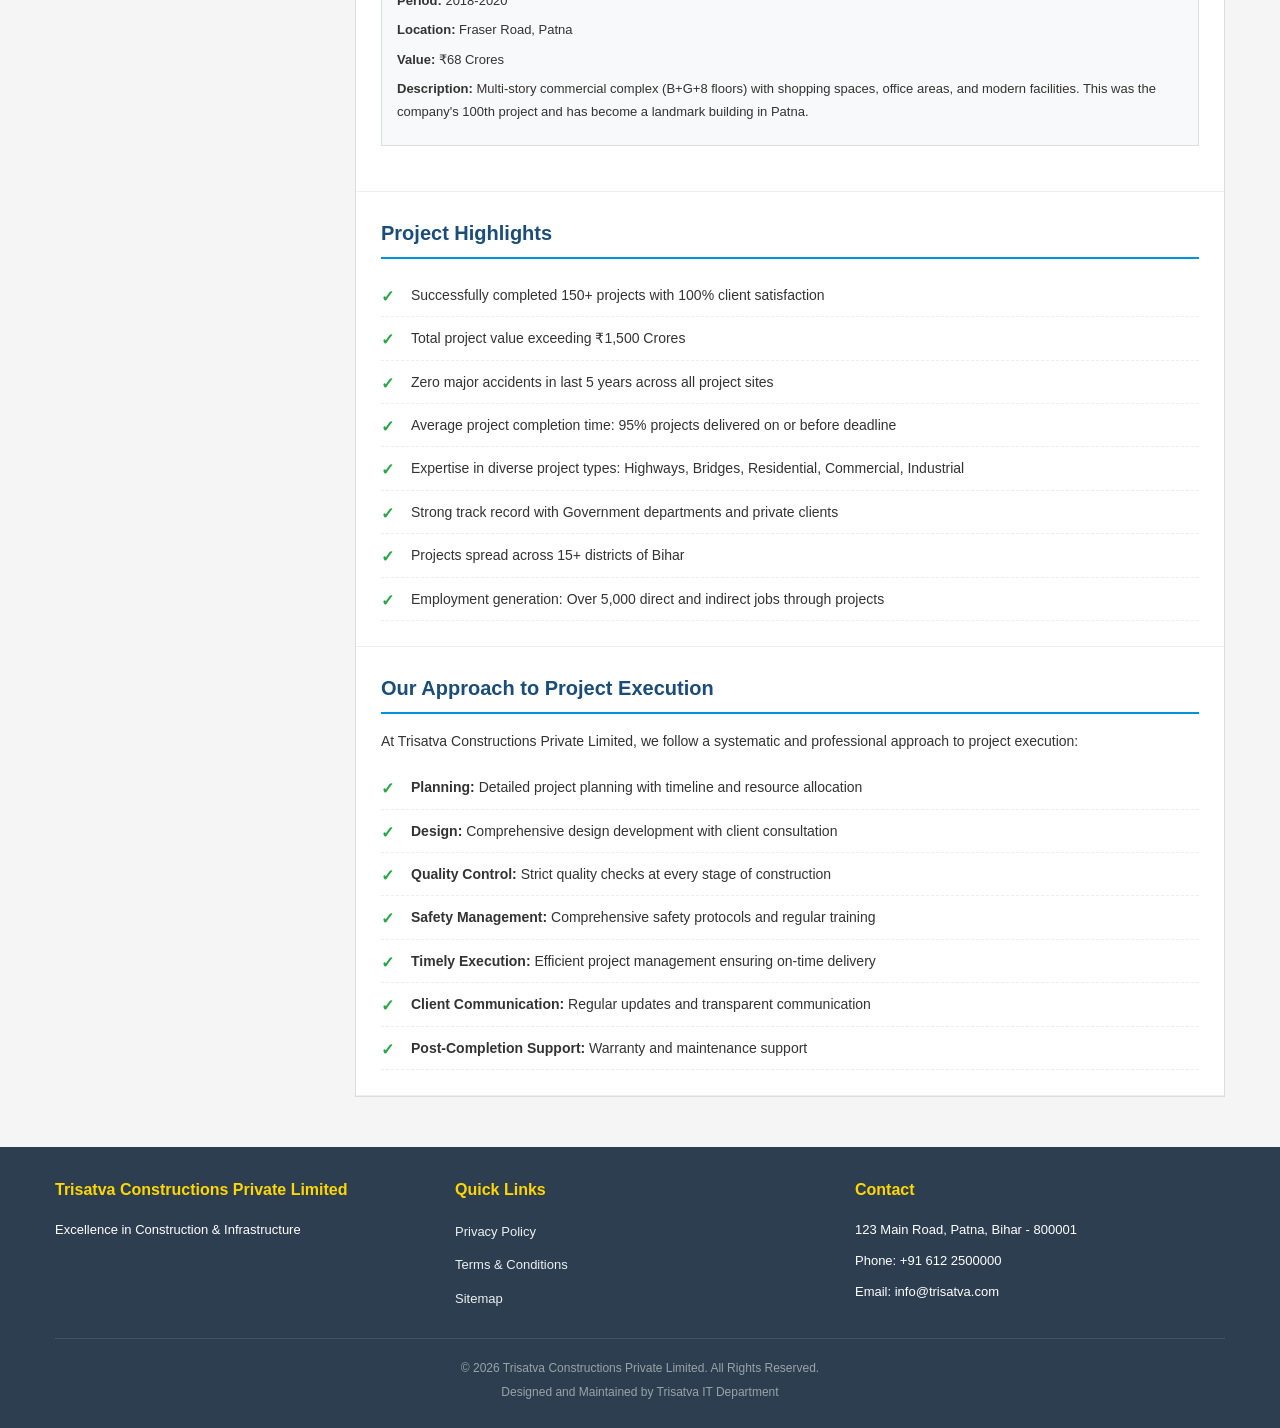
<file: projects.html>
<!DOCTYPE html>
<html lang="en">

<head>
    <meta charset="UTF-8">
    <meta name="viewport" content="width=device-width, initial-scale=1.0">
    <title>Our Projects - Trisatva Constructions Private Limited</title>
    <link rel="stylesheet" href="styles.css">
</head>

<body>
    <!-- Top Header Bar -->
    <div class="top-bar">
        <div class="container">
            <div class="top-bar-left">
                <span>📧 info@trisatva.com</span>
                <span>📞 +91 612 2500000</span>
            </div>
            <div class="top-bar-right">
                <a href="#" class="lang-switch">हिन्दी</a>
            </div>
        </div>
    </div>

    <!-- Main Header -->
    <header class="main-header">
        <div class="container">
            <div class="header-content">
                <div class="logo-section">
                    <img src="logo.png" alt="Trisatva Constructions Logo" class="company-logo">
                    <div class="company-title">
                        <h1>Trisatva Constructions Private Limited</h1>
                        <p class="tagline">Excellence in Construction & Infrastructure</p>
                    </div>
                </div>
            </div>
        </div>
    </header>

    <!-- Navigation -->
    <nav class="main-nav">
        <div class="container">
            <ul class="nav-menu">
                <li><a href="index.html">Home</a></li>
                <li><a href="about.html">About Us</a></li>
                <li><a href="history.html">History</a></li>
                <li><a href="projects.html" class="active">Our Projects</a></li>
                <li><a href="services.html">Services</a></li>
                <li><a href="contact.html">Contact Us</a></li>
            </ul>
        </div>
    </nav>

    <!-- Notice Bar -->
    <div class="notice-bar">
        <div class="container">
            <marquee behavior="scroll" direction="left">
                <span class="notice-new">NEW:</span> Trisatva Constructions Private Limited - Now Operational | Offering
                Construction Services & Project Management | Seeking Experienced Professionals to Join Our Team
            </marquee>
        </div>
    </div>

    <!-- Main Content -->
    <main class="main-content">
        <div class="container">
            <div class="content-wrapper">
                <!-- Left Sidebar -->
                <aside class="sidebar">
                    <div class="sidebar-box">
                        <h3>Project Categories</h3>
                        <ul class="sidebar-links">
                            <li><a href="#">Current Projects</a></li>
                            <li><a href="#">Completed Projects</a></li>
                            <li><a href="#">Highway Projects</a></li>
                            <li><a href="#">Residential Projects</a></li>
                            <li><a href="#">Commercial Projects</a></li>
                            <li><a href="#">Industrial Projects</a></li>
                            <li><a href="#">Government Projects</a></li>
                        </ul>
                    </div>

                    <div class="sidebar-box">
                        <h3>Project Statistics</h3>
                        <div class="contact-info">
                            <p><strong>Total Projects:</strong> 150+</p>
                            <p><strong>Current Projects:</strong> 12</p>
                            <p><strong>Completed Projects:</strong> 138</p>
                            <p><strong>Total Value:</strong> ₹1500+ Crores</p>
                        </div>
                    </div>

                    <div class="sidebar-box">
                        <h3>Quick Contact</h3>
                        <div class="contact-info">
                            <p><strong>Head Office:</strong><br>
                                123 Main Road, Patna<br>
                                Bihar - 800001</p>
                            <p><strong>Phone:</strong> +91 612 2500000</p>
                            <p><strong>Email:</strong> info@trisatva.com</p>
                        </div>
                    </div>
                </aside>

                <!-- Main Content Area -->
                <section class="content-main">
                    <div class="welcome-section">
                        <h2>Our Projects</h2>
                        <p class="intro-text">
                            Trisatva Constructions Private Limited has successfully completed 150+ projects across Bihar, ranging from
                            highways and bridges to residential complexes and industrial infrastructure. Our portfolio
                            showcases our commitment to quality, timely delivery, and excellence in construction.
                        </p>
                    </div>

                    <div class="content-section">
                        <h2>Current Projects (2026)</h2>

                        <div class="project-card" style="margin-bottom: 20px;">
                            <h4>Patna-Gaya Highway Expansion Project</h4>
                            <p><strong>Location:</strong> Patna to Gaya, Bihar</p>
                            <p><strong>Client:</strong> Bihar Road Construction Department (BRCD)</p>
                            <p><strong>Project Value:</strong> ₹250 Crores</p>
                            <p><strong>Start Date:</strong> January 2024</p>
                            <p><strong>Expected Completion:</strong> December 2026</p>
                            <p><strong>Current Status:</strong> 60% Complete</p>
                            <p><strong>Description:</strong> Expansion of existing 85-kilometer highway from 2-lane to
                                4-lane with modern road safety features, service lanes, drainage systems, and pedestrian
                                facilities. The project includes construction of 3 major bridges and 8 minor bridges.
                            </p>
                        </div>

                        <div class="project-card" style="margin-bottom: 20px;">
                            <h4>Kankarbagh Residential Complex</h4>
                            <p><strong>Location:</strong> Kankarbagh, Patna</p>
                            <p><strong>Client:</strong> Bihar State Housing Board</p>
                            <p><strong>Project Value:</strong> ₹85 Crores</p>
                            <p><strong>Start Date:</strong> June 2024</p>
                            <p><strong>Expected Completion:</strong> June 2026</p>
                            <p><strong>Current Status:</strong> 75% Complete</p>
                            <p><strong>Description:</strong> Construction of 240 apartments in 8 residential towers
                                (G+10 floors) with modern amenities including parking, community hall, children's play
                                area, and landscaped gardens.</p>
                        </div>

                        <div class="project-card" style="margin-bottom: 20px;">
                            <h4>Industrial Park Development - Hajipur</h4>
                            <p><strong>Location:</strong> Hajipur Industrial Area, Vaishali</p>
                            <p><strong>Client:</strong> Bihar Industrial Area Development Authority (BIADA)</p>
                            <p><strong>Project Value:</strong> ₹180 Crores</p>
                            <p><strong>Start Date:</strong> March 2025</p>
                            <p><strong>Expected Completion:</strong> March 2027</p>
                            <p><strong>Current Status:</strong> 40% Complete</p>
                            <p><strong>Description:</strong> Development of 50-acre industrial park including internal
                                roads, drainage, electrical infrastructure, water supply, effluent treatment plant, and
                                boundary walls.</p>
                        </div>
                    </div>

                    <div class="content-section">
                        <h2>Recently Completed Projects (2023-2025)</h2>

                        <table class="notice-table">
                            <thead>
                                <tr>
                                    <th>Project Name</th>
                                    <th>Location</th>
                                    <th>Value (₹ Cr)</th>
                                    <th>Completion</th>
                                </tr>
                            </thead>
                            <tbody>
                                <tr>
                                    <td>Boring Road Shopping Complex</td>
                                    <td>Patna</td>
                                    <td>45</td>
                                    <td>Jan 2026</td>
                                </tr>
                                <tr>
                                    <td>NH-31 Widening (Muzaffarpur Section)</td>
                                    <td>Muzaffarpur</td>
                                    <td>120</td>
                                    <td>Nov 2025</td>
                                </tr>
                                <tr>
                                    <td>Residential Complex - Rajendra Nagar</td>
                                    <td>Patna</td>
                                    <td>65</td>
                                    <td>Sep 2025</td>
                                </tr>
                                <tr>
                                    <td>District Hospital Building</td>
                                    <td>Bhagalpur</td>
                                    <td>38</td>
                                    <td>Aug 2025</td>
                                </tr>
                                <tr>
                                    <td>Industrial Warehouse Complex</td>
                                    <td>Hajipur</td>
                                    <td>28</td>
                                    <td>Jun 2025</td>
                                </tr>
                                <tr>
                                    <td>Bridge over Punpun River</td>
                                    <td>Fatuha</td>
                                    <td>52</td>
                                    <td>Apr 2025</td>
                                </tr>
                                <tr>
                                    <td>Educational Institution Complex</td>
                                    <td>Gaya</td>
                                    <td>42</td>
                                    <td>Feb 2025</td>
                                </tr>
                                <tr>
                                    <td>Urban Drainage System</td>
                                    <td>Danapur</td>
                                    <td>35</td>
                                    <td>Dec 2024</td>
                                </tr>
                            </tbody>
                        </table>
                    </div>

                    <div class="content-section">
                        <h2>Major Completed Projects (2010-2023)</h2>

                        <div class="project-card" style="margin-bottom: 20px;">
                            <h4>NH-31 Construction (45 km)</h4>
                            <p><strong>Period:</strong> 2010-2012</p>
                            <p><strong>Location:</strong> Patna-Bhagalpur Section</p>
                            <p><strong>Value:</strong> ₹95 Crores</p>
                            <p><strong>Description:</strong> New construction of 45-kilometer 4-lane highway with all
                                modern facilities including service roads, drainage, lighting, and safety features.</p>
                        </div>

                        <div class="project-card" style="margin-bottom: 20px;">
                            <h4>Industrial Estate Development</h4>
                            <p><strong>Period:</strong> 2011-2013</p>
                            <p><strong>Location:</strong> Hajipur</p>
                            <p><strong>Value:</strong> ₹110 Crores</p>
                            <p><strong>Description:</strong> Comprehensive development of 80-acre industrial estate with
                                complete infrastructure including roads, drainage, water supply, electrical systems, and
                                effluent treatment facilities.</p>
                        </div>

                        <div class="project-card" style="margin-bottom: 20px;">
                            <h4>PMAY Residential Projects</h4>
                            <p><strong>Period:</strong> 2012-2014</p>
                            <p><strong>Location:</strong> Multiple locations across Bihar</p>
                            <p><strong>Value:</strong> ₹145 Crores (Combined)</p>
                            <p><strong>Description:</strong> Construction of 850+ affordable housing units under Pradhan
                                Mantri Awas Yojana at various locations including Patna, Gaya, Bhagalpur, and
                                Muzaffarpur.</p>
                        </div>

                        <div class="project-card" style="margin-bottom: 20px;">
                            <h4>Ganga Tributary Bridges (2 Nos.)</h4>
                            <p><strong>Period:</strong> 2013-2015</p>
                            <p><strong>Location:</strong> Patna & Bhagalpur Districts</p>
                            <p><strong>Value:</strong> ₹78 Crores</p>
                            <p><strong>Description:</strong> Construction of two major bridges over Ganga tributaries
                                with modern design, high load-bearing capacity, and safety features. Each bridge is
                                approximately 450 meters in length.</p>
                        </div>

                        <div class="project-card" style="margin-bottom: 20px;">
                            <h4>Fraser Road Commercial Complex</h4>
                            <p><strong>Period:</strong> 2018-2020</p>
                            <p><strong>Location:</strong> Fraser Road, Patna</p>
                            <p><strong>Value:</strong> ₹68 Crores</p>
                            <p><strong>Description:</strong> Multi-story commercial complex (B+G+8 floors) with shopping
                                spaces, office areas, and modern facilities. This was the company's 100th project and
                                has become a landmark building in Patna.</p>
                        </div>
                    </div>

                    <div class="content-section">
                        <h2>Project Highlights</h2>
                        <ul class="achievement-list">
                            <li>Successfully completed 150+ projects with 100% client satisfaction</li>
                            <li>Total project value exceeding ₹1,500 Crores</li>
                            <li>Zero major accidents in last 5 years across all project sites</li>
                            <li>Average project completion time: 95% projects delivered on or before deadline</li>
                            <li>Expertise in diverse project types: Highways, Bridges, Residential, Commercial,
                                Industrial</li>
                            <li>Strong track record with Government departments and private clients</li>
                            <li>Projects spread across 15+ districts of Bihar</li>
                            <li>Employment generation: Over 5,000 direct and indirect jobs through projects</li>
                        </ul>
                    </div>

                    <div class="content-section">
                        <h2>Our Approach to Project Execution</h2>
                        <p>
                            At Trisatva Constructions Private Limited, we follow a systematic and professional approach to project
                            execution:
                        </p>
                        <ul class="achievement-list">
                            <li><strong>Planning:</strong> Detailed project planning with timeline and resource
                                allocation</li>
                            <li><strong>Design:</strong> Comprehensive design development with client consultation</li>
                            <li><strong>Quality Control:</strong> Strict quality checks at every stage of construction
                            </li>
                            <li><strong>Safety Management:</strong> Comprehensive safety protocols and regular training
                            </li>
                            <li><strong>Timely Execution:</strong> Efficient project management ensuring on-time
                                delivery</li>
                            <li><strong>Client Communication:</strong> Regular updates and transparent communication
                            </li>
                            <li><strong>Post-Completion Support:</strong> Warranty and maintenance support</li>
                        </ul>
                    </div>
                </section>
            </div>
        </div>
    </main>

    <!-- Footer -->
    <footer class="main-footer">
        <div class="container">
            <div class="footer-content">
                <div class="footer-section">
                    <h4>Trisatva Constructions Private Limited</h4>
                    <p>Excellence in Construction & Infrastructure</p>
                </div>
                <div class="footer-section">
                    <h4>Quick Links</h4>
                    <ul>
                        <li><a href="#">Privacy Policy</a></li>
                        <li><a href="#">Terms & Conditions</a></li>
                        <li><a href="#">Sitemap</a></li>
                    </ul>
                </div>
                <div class="footer-section">
                    <h4>Contact</h4>
                    <p>123 Main Road, Patna, Bihar - 800001</p>
                    <p>Phone: +91 612 2500000</p>
                    <p>Email: info@trisatva.com</p>
                </div>
            </div>
            <div class="footer-bottom">
                <p>&copy; 2026 Trisatva Constructions Private Limited. All Rights Reserved.</p>
                <p>Designed and Maintained by Trisatva IT Department</p>
            </div>
        </div>
    </footer>
</body>

</html>
</file>
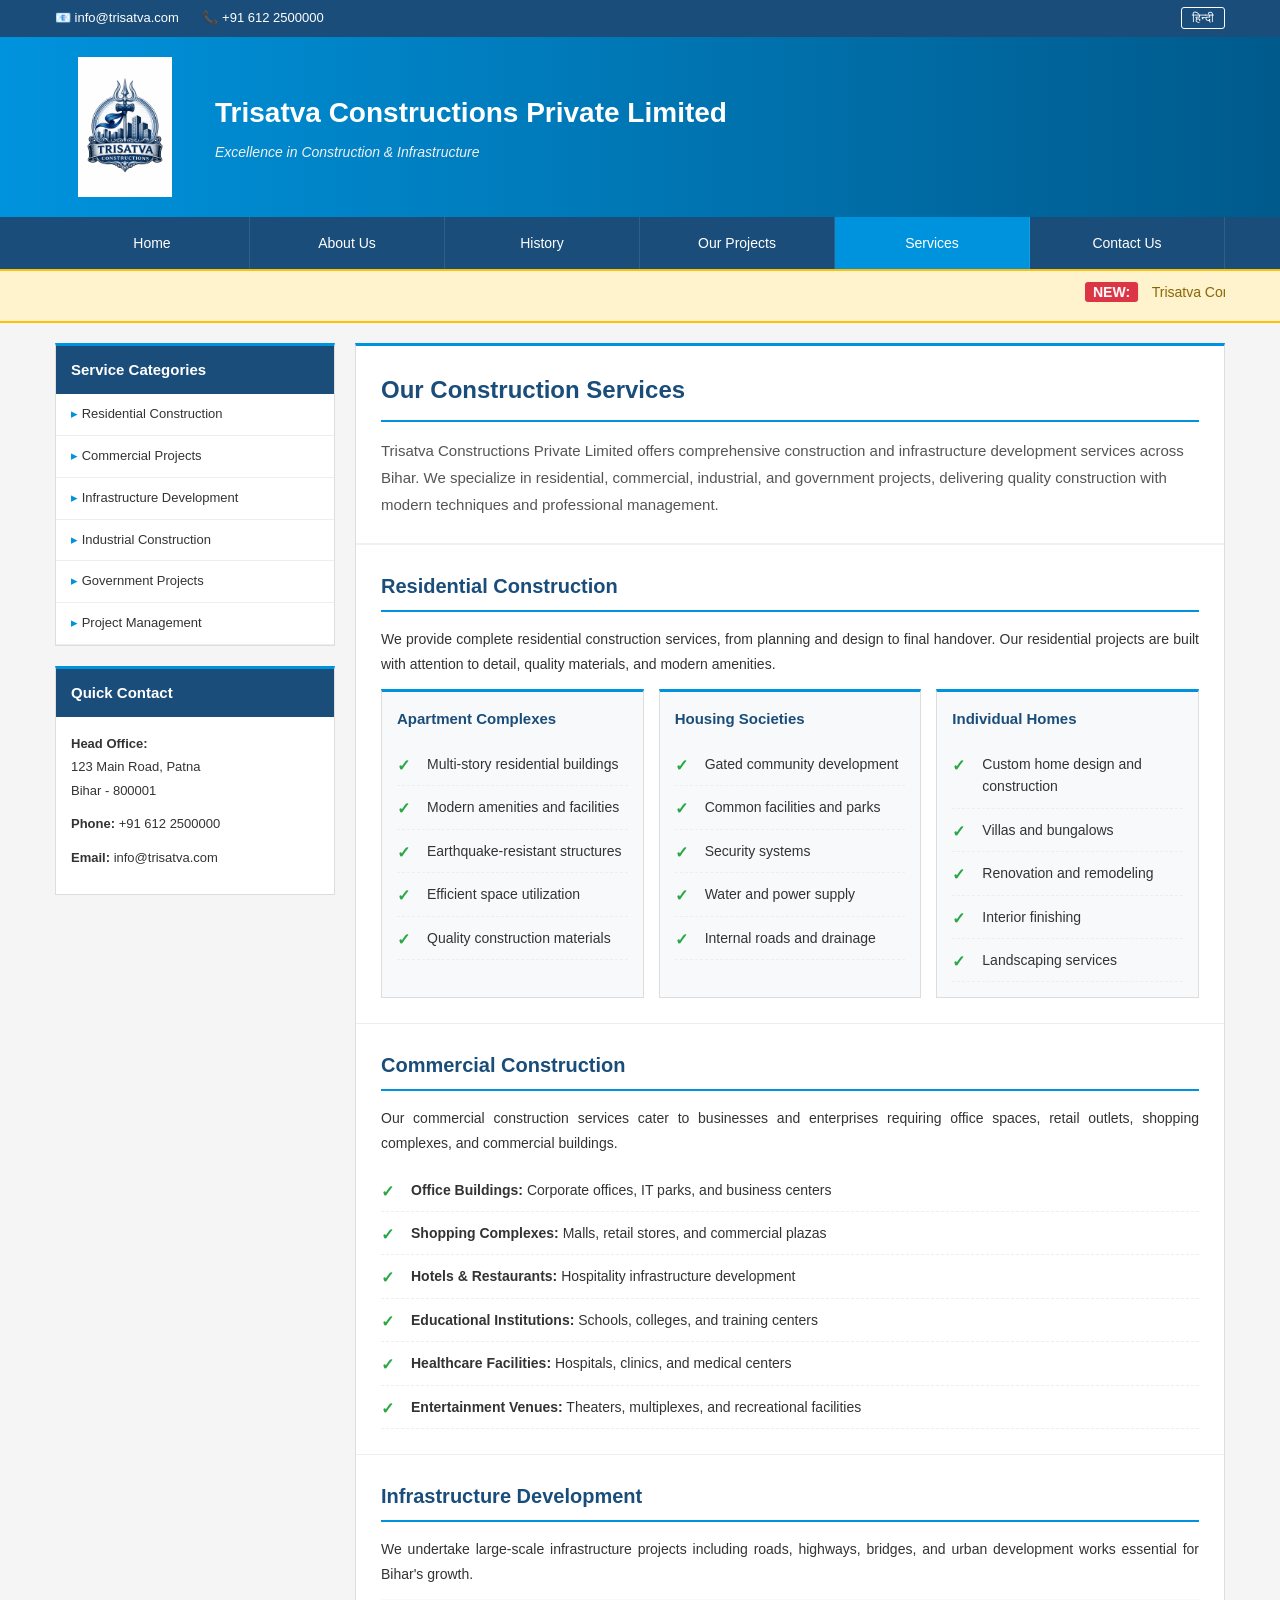
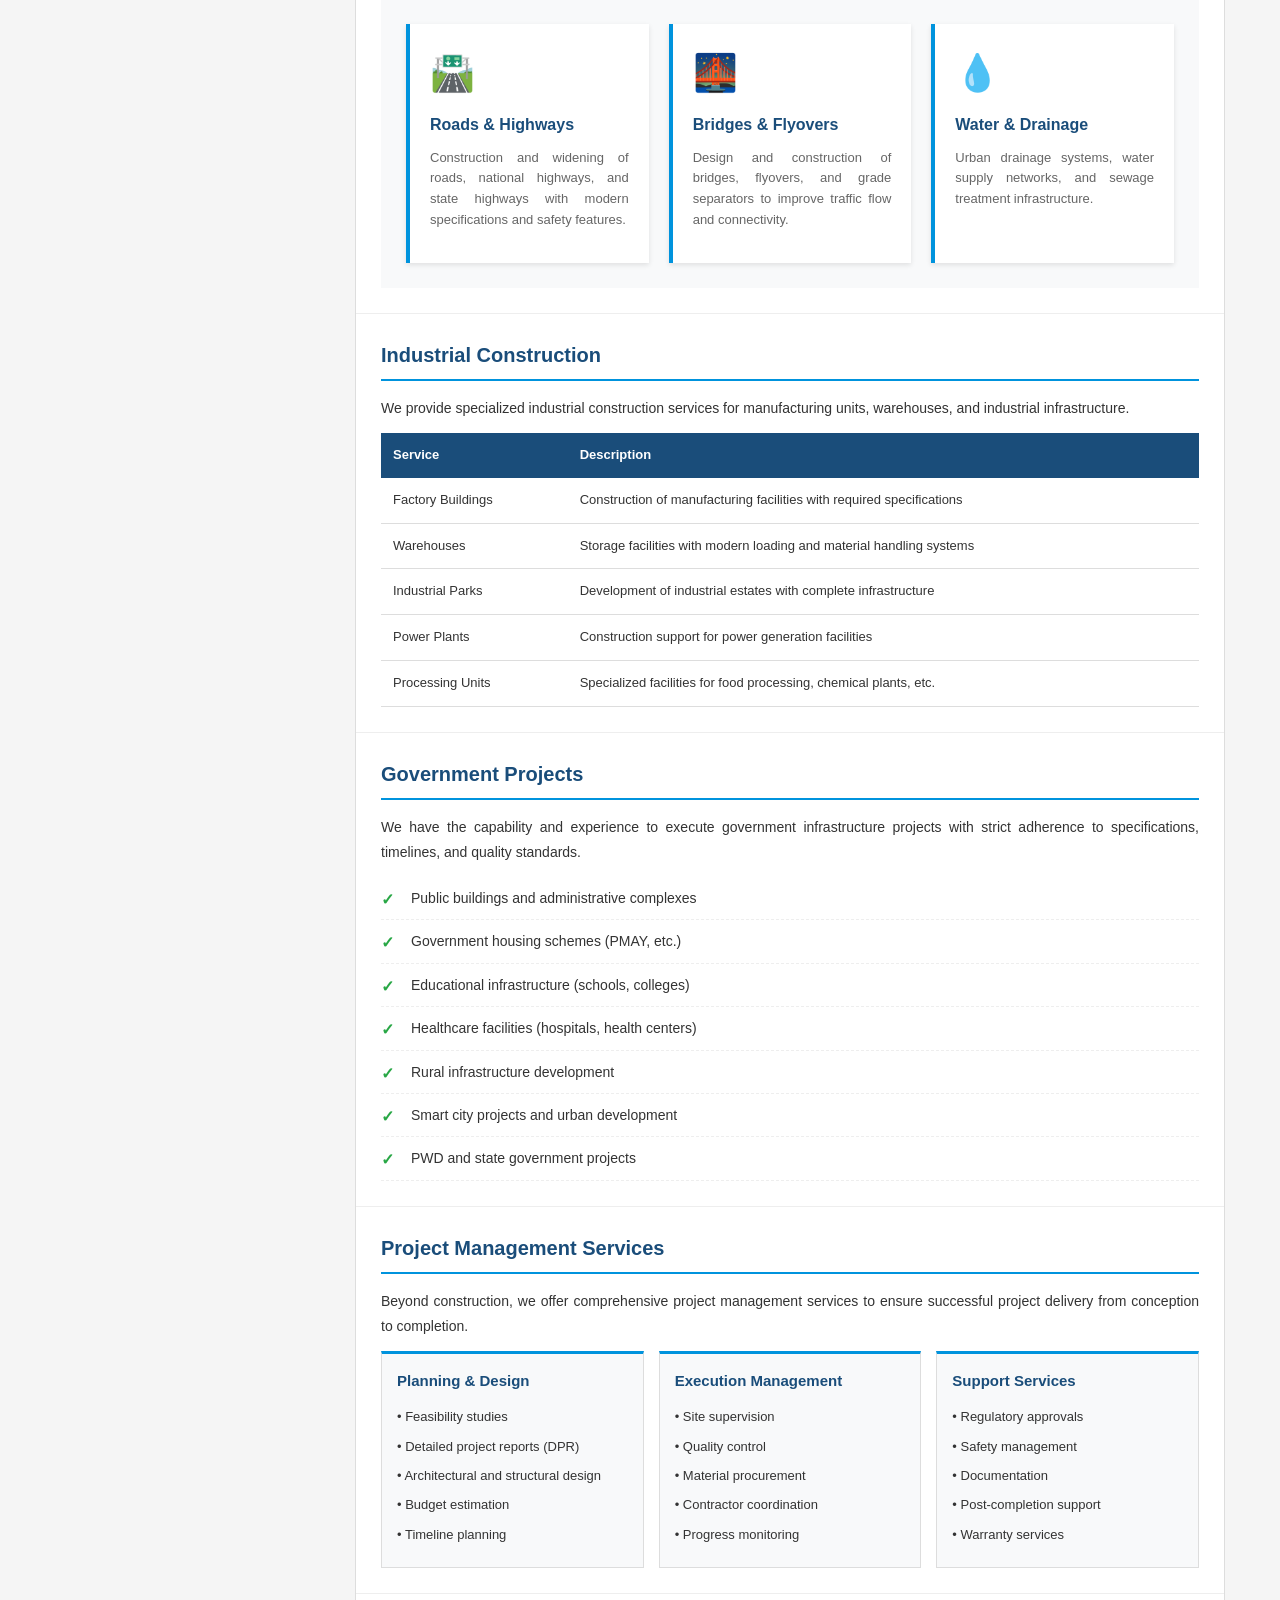
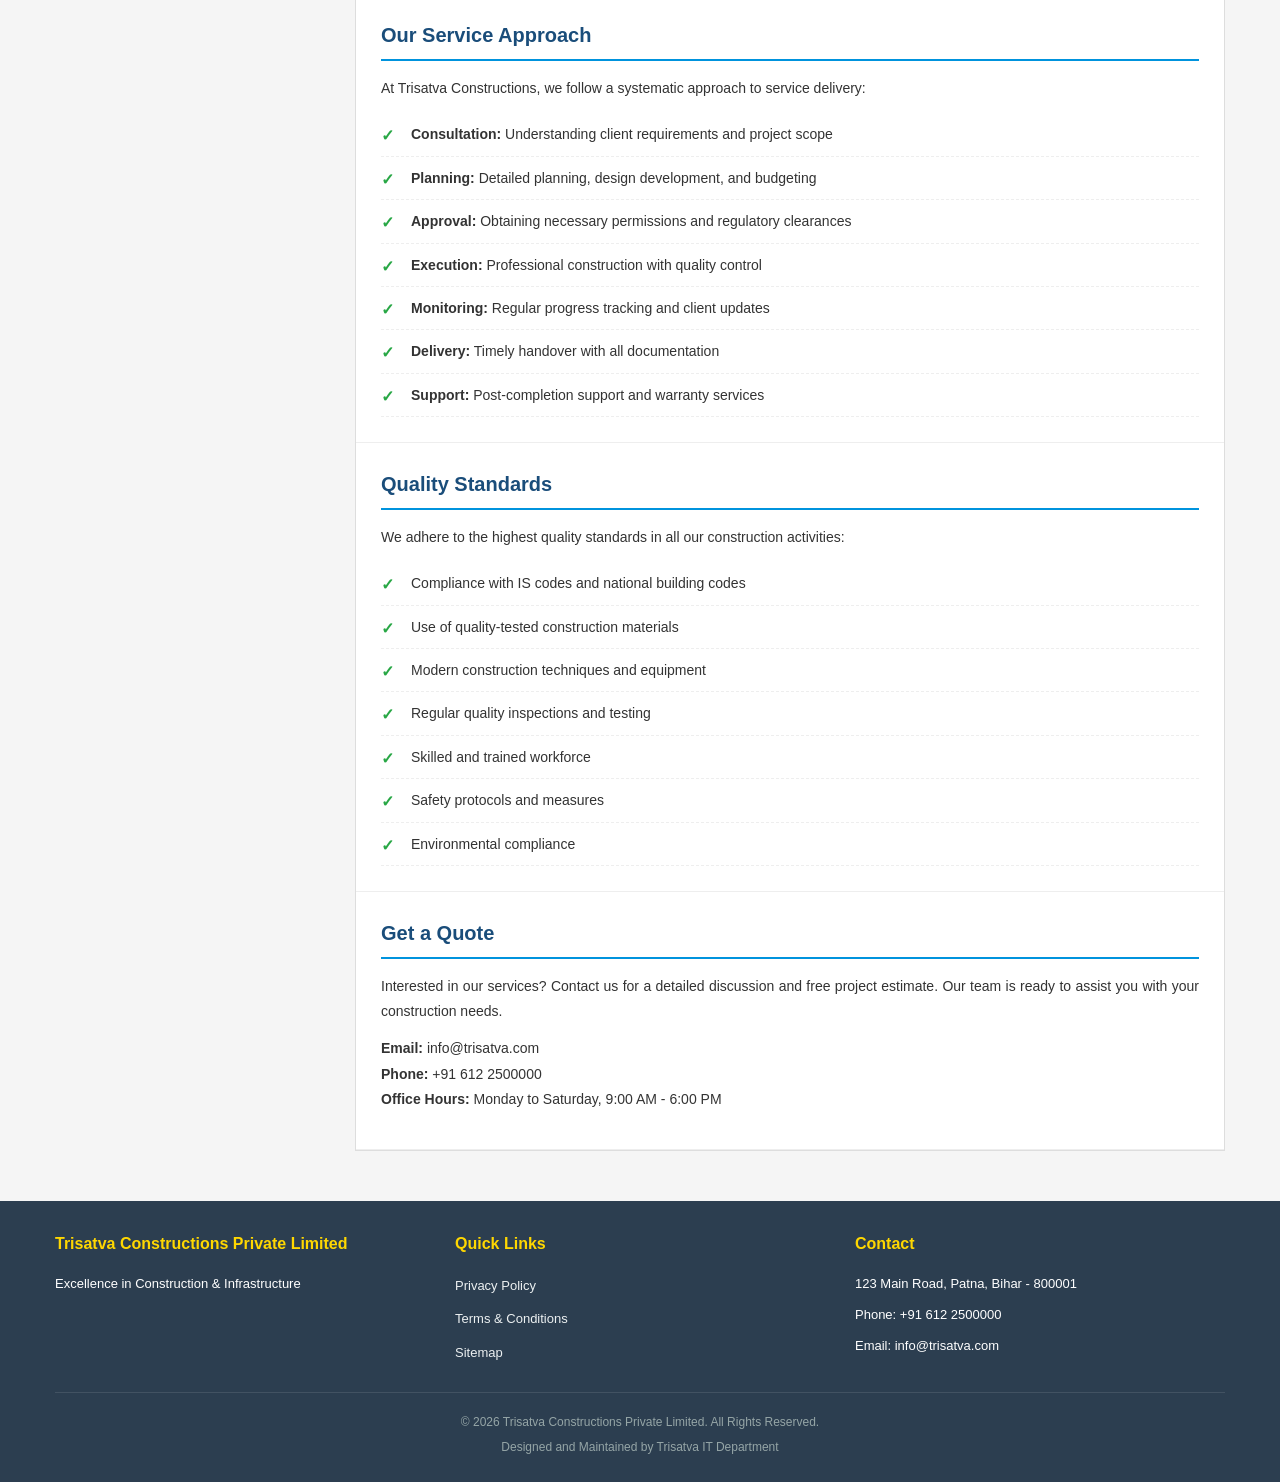
<file: services.html>
<!DOCTYPE html>
<html lang="en">
<head>
    <meta charset="UTF-8">
    <meta name="viewport" content="width=device-width, initial-scale=1.0">
    <title>Our Services - Trisatva Constructions Private Limited</title>
    <link rel="stylesheet" href="styles.css">
</head>
<body>
    <!-- Top Header Bar -->
    <div class="top-bar">
        <div class="container">
            <div class="top-bar-left">
                <span>📧 info@trisatva.com</span>
                <span>📞 +91 612 2500000</span>
            </div>
            <div class="top-bar-right">
                <a href="#" class="lang-switch">हिन्दी</a>
            </div>
        </div>
    </div>

    <!-- Main Header -->
    <header class="main-header">
        <div class="container">
            <div class="header-content">
                <div class="logo-section">
                    <img src="logo.png" alt="Trisatva Constructions Logo" class="company-logo">
                    <div class="company-title">
                        <h1>Trisatva Constructions Private Limited</h1>
                        <p class="tagline">Excellence in Construction & Infrastructure</p>
                    </div>
                </div>
            </div>
        </div>
    </header>

    <!-- Navigation -->
    <nav class="main-nav">
        <div class="container">
            <ul class="nav-menu">
                <li><a href="index.html">Home</a></li>
                <li><a href="about.html">About Us</a></li>
                <li><a href="history.html">History</a></li>
                <li><a href="projects.html">Our Projects</a></li>
                <li><a href="services.html" class="active">Services</a></li>
                <li><a href="contact.html">Contact Us</a></li>
            </ul>
        </div>
    </nav>

    <!-- Notice Bar -->
    <div class="notice-bar">
        <div class="container">
            <marquee behavior="scroll" direction="left">
                <span class="notice-new">NEW:</span> Trisatva Constructions Private Limited - Now Operational | Offering Construction Services & Project Management | Seeking Experienced Professionals to Join Our Team
            </marquee>
        </div>
    </div>

    <!-- Main Content -->
    <main class="main-content">
        <div class="container">
            <div class="content-wrapper">
                <!-- Left Sidebar -->
                <aside class="sidebar">
                    <div class="sidebar-box">
                        <h3>Service Categories</h3>
                        <ul class="sidebar-links">
                            <li><a href="#residential">Residential Construction</a></li>
                            <li><a href="#commercial">Commercial Projects</a></li>
                            <li><a href="#infrastructure">Infrastructure Development</a></li>
                            <li><a href="#industrial">Industrial Construction</a></li>
                            <li><a href="#government">Government Projects</a></li>
                            <li><a href="#project-mgmt">Project Management</a></li>
                        </ul>
                    </div>

                    <div class="sidebar-box">
                        <h3>Quick Contact</h3>
                        <div class="contact-info">
                            <p><strong>Head Office:</strong><br>
                            123 Main Road, Patna<br>
                            Bihar - 800001</p>
                            <p><strong>Phone:</strong> +91 612 2500000</p>
                            <p><strong>Email:</strong> info@trisatva.com</p>
                        </div>
                    </div>
                </aside>

                <!-- Main Content Area -->
                <section class="content-main">
                    <div class="welcome-section">
                        <h2>Our Construction Services</h2>
                        <p class="intro-text">
                            Trisatva Constructions Private Limited offers comprehensive construction and infrastructure development services across Bihar. We specialize in residential, commercial, industrial, and government projects, delivering quality construction with modern techniques and professional management.
                        </p>
                    </div>

                    <div class="content-section" id="residential">
                        <h2>Residential Construction</h2>
                        <p>
                            We provide complete residential construction services, from planning and design to final handover. Our residential projects are built with attention to detail, quality materials, and modern amenities.
                        </p>
                        <div class="project-highlights">
                            <div class="project-card">
                                <h4>Apartment Complexes</h4>
                                <ul class="achievement-list">
                                    <li>Multi-story residential buildings</li>
                                    <li>Modern amenities and facilities</li>
                                    <li>Earthquake-resistant structures</li>
                                    <li>Efficient space utilization</li>
                                    <li>Quality construction materials</li>
                                </ul>
                            </div>
                            <div class="project-card">
                                <h4>Housing Societies</h4>
                                <ul class="achievement-list">
                                    <li>Gated community development</li>
                                    <li>Common facilities and parks</li>
                                    <li>Security systems</li>
                                    <li>Water and power supply</li>
                                    <li>Internal roads and drainage</li>
                                </ul>
                            </div>
                            <div class="project-card">
                                <h4>Individual Homes</h4>
                                <ul class="achievement-list">
                                    <li>Custom home design and construction</li>
                                    <li>Villas and bungalows</li>
                                    <li>Renovation and remodeling</li>
                                    <li>Interior finishing</li>
                                    <li>Landscaping services</li>
                                </ul>
                            </div>
                        </div>
                    </div>

                    <div class="content-section" id="commercial">
                        <h2>Commercial Construction</h2>
                        <p>
                            Our commercial construction services cater to businesses and enterprises requiring office spaces, retail outlets, shopping complexes, and commercial buildings.
                        </p>
                        <ul class="achievement-list">
                            <li><strong>Office Buildings:</strong> Corporate offices, IT parks, and business centers</li>
                            <li><strong>Shopping Complexes:</strong> Malls, retail stores, and commercial plazas</li>
                            <li><strong>Hotels & Restaurants:</strong> Hospitality infrastructure development</li>
                            <li><strong>Educational Institutions:</strong> Schools, colleges, and training centers</li>
                            <li><strong>Healthcare Facilities:</strong> Hospitals, clinics, and medical centers</li>
                            <li><strong>Entertainment Venues:</strong> Theaters, multiplexes, and recreational facilities</li>
                        </ul>
                    </div>

                    <div class="content-section" id="infrastructure">
                        <h2>Infrastructure Development</h2>
                        <p>
                            We undertake large-scale infrastructure projects including roads, highways, bridges, and urban development works essential for Bihar's growth.
                        </p>
                        <div class="info-boxes">
                            <div class="info-box">
                                <div class="info-icon">🛣️</div>
                                <h3>Roads & Highways</h3>
                                <p>Construction and widening of roads, national highways, and state highways with modern specifications and safety features.</p>
                            </div>
                            <div class="info-box">
                                <div class="info-icon">🌉</div>
                                <h3>Bridges & Flyovers</h3>
                                <p>Design and construction of bridges, flyovers, and grade separators to improve traffic flow and connectivity.</p>
                            </div>
                            <div class="info-box">
                                <div class="info-icon">💧</div>
                                <h3>Water & Drainage</h3>
                                <p>Urban drainage systems, water supply networks, and sewage treatment infrastructure.</p>
                            </div>
                        </div>
                    </div>

                    <div class="content-section" id="industrial">
                        <h2>Industrial Construction</h2>
                        <p>
                            We provide specialized industrial construction services for manufacturing units, warehouses, and industrial infrastructure.
                        </p>
                        <table class="notice-table">
                            <thead>
                                <tr>
                                    <th>Service</th>
                                    <th>Description</th>
                                </tr>
                            </thead>
                            <tbody>
                                <tr>
                                    <td>Factory Buildings</td>
                                    <td>Construction of manufacturing facilities with required specifications</td>
                                </tr>
                                <tr>
                                    <td>Warehouses</td>
                                    <td>Storage facilities with modern loading and material handling systems</td>
                                </tr>
                                <tr>
                                    <td>Industrial Parks</td>
                                    <td>Development of industrial estates with complete infrastructure</td>
                                </tr>
                                <tr>
                                    <td>Power Plants</td>
                                    <td>Construction support for power generation facilities</td>
                                </tr>
                                <tr>
                                    <td>Processing Units</td>
                                    <td>Specialized facilities for food processing, chemical plants, etc.</td>
                                </tr>
                            </tbody>
                        </table>
                    </div>

                    <div class="content-section" id="government">
                        <h2>Government Projects</h2>
                        <p>
                            We have the capability and experience to execute government infrastructure projects with strict adherence to specifications, timelines, and quality standards.
                        </p>
                        <ul class="achievement-list">
                            <li>Public buildings and administrative complexes</li>
                            <li>Government housing schemes (PMAY, etc.)</li>
                            <li>Educational infrastructure (schools, colleges)</li>
                            <li>Healthcare facilities (hospitals, health centers)</li>
                            <li>Rural infrastructure development</li>
                            <li>Smart city projects and urban development</li>
                            <li>PWD and state government projects</li>
                        </ul>
                    </div>

                    <div class="content-section" id="project-mgmt">
                        <h2>Project Management Services</h2>
                        <p>
                            Beyond construction, we offer comprehensive project management services to ensure successful project delivery from conception to completion.
                        </p>
                        <div class="project-highlights">
                            <div class="project-card">
                                <h4>Planning & Design</h4>
                                <p>• Feasibility studies</p>
                                <p>• Detailed project reports (DPR)</p>
                                <p>• Architectural and structural design</p>
                                <p>• Budget estimation</p>
                                <p>• Timeline planning</p>
                            </div>
                            <div class="project-card">
                                <h4>Execution Management</h4>
                                <p>• Site supervision</p>
                                <p>• Quality control</p>
                                <p>• Material procurement</p>
                                <p>• Contractor coordination</p>
                                <p>• Progress monitoring</p>
                            </div>
                            <div class="project-card">
                                <h4>Support Services</h4>
                                <p>• Regulatory approvals</p>
                                <p>• Safety management</p>
                                <p>• Documentation</p>
                                <p>• Post-completion support</p>
                                <p>• Warranty services</p>
                            </div>
                        </div>
                    </div>

                    <div class="content-section">
                        <h2>Our Service Approach</h2>
                        <p>
                            At Trisatva Constructions, we follow a systematic approach to service delivery:
                        </p>
                        <ol class="achievement-list">
                            <li><strong>Consultation:</strong> Understanding client requirements and project scope</li>
                            <li><strong>Planning:</strong> Detailed planning, design development, and budgeting</li>
                            <li><strong>Approval:</strong> Obtaining necessary permissions and regulatory clearances</li>
                            <li><strong>Execution:</strong> Professional construction with quality control</li>
                            <li><strong>Monitoring:</strong> Regular progress tracking and client updates</li>
                            <li><strong>Delivery:</strong> Timely handover with all documentation</li>
                            <li><strong>Support:</strong> Post-completion support and warranty services</li>
                        </ol>
                    </div>

                    <div class="content-section">
                        <h2>Quality Standards</h2>
                        <p>
                            We adhere to the highest quality standards in all our construction activities:
                        </p>
                        <ul class="achievement-list">
                            <li>Compliance with IS codes and national building codes</li>
                            <li>Use of quality-tested construction materials</li>
                            <li>Modern construction techniques and equipment</li>
                            <li>Regular quality inspections and testing</li>
                            <li>Skilled and trained workforce</li>
                            <li>Safety protocols and measures</li>
                            <li>Environmental compliance</li>
                        </ul>
                    </div>

                    <div class="content-section">
                        <h2>Get a Quote</h2>
                        <p>
                            Interested in our services? Contact us for a detailed discussion and free project estimate. Our team is ready to assist you with your construction needs.
                        </p>
                        <p>
                            <strong>Email:</strong> info@trisatva.com<br>
                            <strong>Phone:</strong> +91 612 2500000<br>
                            <strong>Office Hours:</strong> Monday to Saturday, 9:00 AM - 6:00 PM
                        </p>
                    </div>
                </section>
            </div>
        </div>
    </main>

    <!-- Footer -->
    <footer class="main-footer">
        <div class="container">
            <div class="footer-content">
                <div class="footer-section">
                    <h4>Trisatva Constructions Private Limited</h4>
                    <p>Excellence in Construction & Infrastructure</p>
                </div>
                <div class="footer-section">
                    <h4>Quick Links</h4>
                    <ul>
                        <li><a href="#">Privacy Policy</a></li>
                        <li><a href="#">Terms & Conditions</a></li>
                        <li><a href="#">Sitemap</a></li>
                    </ul>
                </div>
                <div class="footer-section">
                    <h4>Contact</h4>
                    <p>123 Main Road, Patna, Bihar - 800001</p>
                    <p>Phone: +91 612 2500000</p>
                    <p>Email: info@trisatva.com</p>
                </div>
            </div>
            <div class="footer-bottom">
                <p>&copy; 2026 Trisatva Constructions Private Limited. All Rights Reserved.</p>
                <p>Designed and Maintained by Trisatva IT Department</p>
            </div>
        </div>
    </footer>
</body>
</html>
</file>
<file: styles.css>
/* Reset and Base Styles */
* {
    margin: 0;
    padding: 0;
    box-sizing: border-box;
}

body {
    font-family: Arial, Helvetica, sans-serif;
    line-height: 1.6;
    color: #333;
    background-color: #f5f5f5;
}

.container {
    max-width: 1200px;
    margin: 0 auto;
    padding: 0 15px;
}

/* Top Bar */
.top-bar {
    background-color: #1a4d7a;
    color: white;
    padding: 8px 0;
    font-size: 13px;
}

.top-bar .container {
    display: flex;
    justify-content: space-between;
    align-items: center;
}

.top-bar-left span {
    margin-right: 20px;
}

.lang-switch {
    color: white;
    text-decoration: none;
    padding: 3px 10px;
    border: 1px solid white;
    border-radius: 3px;
    font-size: 12px;
}

.lang-switch:hover {
    background-color: white;
    color: #2c3e50;
}

/* Main Header */
.main-header {
    background: linear-gradient(to right, #0093DD 0%, #005A8C 100%);
    color: white;
    padding: 20px 0;
    border-bottom: 0px;
}

.header-content {
    display: flex;
    align-items: center;
}

.logo-section {
    display: flex;
    align-items: center;
    gap: 20px;
}

.company-logo {
    width: 140px;
    height: 140px;
    object-fit: contain;
}

.company-title h1 {
    font-size: 28px;
    margin-bottom: 5px;
    font-weight: bold;
}

.tagline {
    font-size: 14px;
    color: #f0f0f0;
    font-style: italic;
}

/* Navigation */
.main-nav {
    background-color: #1a4d7a;
    border-bottom: 0px;
    position: sticky;
    top: 0;
    z-index: 100;
}

.nav-menu {
    list-style: none;
    display: flex;
    margin: 0;
    padding: 0;
}

.nav-menu li {
    flex: 1;
}

.nav-menu a {
    display: block;
    color: white;
    text-decoration: none;
    padding: 15px 20px;
    text-align: center;
    border-right: 1px solid rgba(255,255,255,0.1);
    transition: background-color 0.3s;
    font-size: 14px;
    font-weight: 500;
}

.nav-menu a:hover,
.nav-menu a.active {
    background-color: #0093DD;
    border-bottom: 0px;
}

/* Notice Bar */
.notice-bar {
    background-color: #fff3cd;
    border-top: 2px solid #ffc107;
    border-bottom: 2px solid #ffc107;
    padding: 10px 0;
}

.notice-bar marquee {
    font-size: 14px;
    color: #856404;
}

.notice-new {
    background-color: #dc3545;
    color: white;
    padding: 2px 8px;
    border-radius: 3px;
    font-weight: bold;
    margin-right: 10px;
}

/* Main Content Layout */
.main-content {
    padding: 20px 0;
}

.content-wrapper {
    display: grid;
    grid-template-columns: 280px 1fr;
    gap: 20px;
}

/* Sidebar */
.sidebar {
    display: flex;
    flex-direction: column;
    gap: 20px;
}

.sidebar-box {
    background-color: white;
    border: 1px solid #ddd;
    border-top: 3px solid #0093DD;
}

.sidebar-box h3 {
    background-color: #1a4d7a;
    color: white;
    padding: 12px 15px;
    font-size: 15px;
    margin: 0;
}

.sidebar-links {
    list-style: none;
    padding: 0;
    margin: 0;
}

.sidebar-links li {
    border-bottom: 1px solid #eee;
}

.sidebar-links a {
    display: block;
    padding: 10px 15px;
    color: #333;
    text-decoration: none;
    font-size: 13px;
    transition: background-color 0.3s;
}

.sidebar-links a:hover {
    background-color: #f8f9fa;
    color: #0093DD;
    padding-left: 20px;
}

.sidebar-links a::before {
    content: "▸ ";
    color: #0093DD;
}

.updates-list {
    list-style: none;
    padding: 15px;
    margin: 0;
}

.updates-list li {
    margin-bottom: 15px;
    padding-bottom: 15px;
    border-bottom: 1px dashed #ddd;
}

.updates-list li:last-child {
    border-bottom: none;
    margin-bottom: 0;
    padding-bottom: 0;
}

.updates-list .date {
    display: block;
    font-size: 11px;
    color: #666;
    margin-bottom: 5px;
}

.updates-list a {
    color: #0093DD;
    text-decoration: none;
    font-size: 13px;
    font-weight: 500;
}

.updates-list a:hover {
    text-decoration: underline;
}

.contact-info {
    padding: 15px;
    font-size: 13px;
    line-height: 1.8;
}

.contact-info p {
    margin-bottom: 10px;
}

/* Main Content Area */
.content-main {
    background-color: white;
    border: 1px solid #ddd;
    border-top: 3px solid #0093DD;
}

.welcome-section {
    padding: 25px;
    border-bottom: 2px solid #f0f0f0;
}

.welcome-section h2 {
    color: #1a4d7a;
    font-size: 24px;
    margin-bottom: 15px;
    border-bottom: 2px solid #0093DD;
    padding-bottom: 10px;
}

.intro-text {
    font-size: 15px;
    line-height: 1.8;
    color: #555;
}

.content-section {
    padding: 25px;
    border-bottom: 1px solid #eee;
}

.content-section h2 {
    color: #1a4d7a;
    font-size: 20px;
    margin-bottom: 15px;
    border-bottom: 2px solid #0093DD;
    padding-bottom: 8px;
}

.content-section p {
    margin-bottom: 12px;
    text-align: justify;
    font-size: 14px;
    line-height: 1.8;
}

/* Info Boxes */
.info-boxes {
    display: grid;
    grid-template-columns: repeat(3, 1fr);
    gap: 20px;
    padding: 25px;
    background-color: #f8f9fa;
}

/* Photo Gallery Section */
.photo-gallery-section {
    padding: 25px;
    background-color: white;
    border-bottom: 1px solid #eee;
}

.gallery-grid {
    display: grid;
    grid-template-columns: repeat(2, 1fr);
    gap: 20px;
}

.gallery-item {
    position: relative;
    overflow: hidden;
    border-radius: 8px;
    box-shadow: 0 3px 10px rgba(0,0,0,0.15);
    transition: transform 0.3s ease;
}

.gallery-item:hover {
    transform: translateY(-5px);
    box-shadow: 0 5px 20px rgba(0,0,0,0.25);
}

.gallery-item img {
    width: 100%;
    height: 250px;
    object-fit: cover;
    display: block;
}

.gallery-caption {
    position: absolute;
    bottom: 0;
    left: 0;
    right: 0;
    background: linear-gradient(to top, rgba(26, 77, 122, 0.9), transparent);
    color: white;
    padding: 15px;
    font-size: 14px;
    font-weight: 500;
}

.info-box {
    background-color: white;
    padding: 20px;
    border-left: 4px solid #0093DD;
    box-shadow: 0 2px 5px rgba(0,0,0,0.1);
}

.info-icon {
    font-size: 36px;
    margin-bottom: 10px;
}

.info-box h3 {
    color: #1a4d7a;
    font-size: 16px;
    margin-bottom: 10px;
}

.info-box p {
    font-size: 13px;
    color: #666;
    line-height: 1.6;
}

/* Achievement List */
.achievement-list {
    list-style: none;
    padding: 0;
}

.achievement-list li {
    padding: 10px 0 10px 30px;
    position: relative;
    font-size: 14px;
    border-bottom: 1px dashed #eee;
}

.achievement-list li:before {
    content: "✓";
    position: absolute;
    left: 0;
    color: #28a745;
    font-weight: bold;
    font-size: 16px;
}

/* Project Cards */
.project-highlights {
    display: grid;
    grid-template-columns: repeat(3, 1fr);
    gap: 15px;
}

.project-card {
    background-color: #f8f9fa;
    padding: 15px;
    border: 1px solid #ddd;
    border-top: 3px solid #0093DD;
}

.project-card h4 {
    color: #1a4d7a;
    font-size: 15px;
    margin-bottom: 12px;
    font-weight: bold;
}

.project-card p {
    font-size: 13px;
    margin-bottom: 6px;
    text-align: left;
}

.project-card strong {
    color: #333;
}

/* Notice Table */
.notice-table {
    width: 100%;
    border-collapse: collapse;
    font-size: 13px;
}

.notice-table thead {
    background-color: #1a4d7a;
    color: white;
}

.notice-table th {
    padding: 12px;
    text-align: left;
    font-weight: 600;
}

.notice-table tbody tr {
    border-bottom: 1px solid #ddd;
}

.notice-table tbody tr:hover {
    background-color: #f8f9fa;
}

.notice-table td {
    padding: 12px;
}

.notice-table a {
    color: #0093DD;
    text-decoration: none;
}

.notice-table a:hover {
    text-decoration: underline;
}

/* Footer */
.main-footer {
    background-color: #2c3e50;
    color: white;
    margin-top: 30px;
    padding: 30px 0 0;
}

.footer-content {
    display: grid;
    grid-template-columns: repeat(3, 1fr);
    gap: 30px;
    padding-bottom: 20px;
    border-bottom: 1px solid rgba(255,255,255,0.1);
}

.footer-section h4 {
    color: #FFD700;
    margin-bottom: 15px;
    font-size: 16px;
}

.footer-section p {
    font-size: 13px;
    line-height: 1.8;
    margin-bottom: 8px;
}

.footer-section ul {
    list-style: none;
}

.footer-section ul li {
    margin-bottom: 8px;
}

.footer-section a {
    color: #ecf0f1;
    text-decoration: none;
    font-size: 13px;
}

.footer-section a:hover {
    color: #FFD700;
}

.footer-bottom {
    padding: 20px 0;
    text-align: center;
    font-size: 12px;
    color: #95a5a6;
}

.footer-bottom p {
    margin-bottom: 5px;
}

/* Responsive Design */
@media (max-width: 968px) {
    .content-wrapper {
        grid-template-columns: 1fr;
    }
    
    .sidebar {
        order: 2;
    }
    
    .content-main {
        order: 1;
    }
    
    .nav-menu {
        flex-wrap: wrap;
    }
    
    .info-boxes,
    .project-highlights {
        grid-template-columns: 1fr;
    }
    
    .gallery-grid {
        grid-template-columns: 1fr;
    }
    
    .footer-content {
        grid-template-columns: 1fr;
    }
}

@media (max-width: 768px) {
    .company-title h1 {
        font-size: 20px;
    }
    
    .tagline {
        font-size: 12px;
    }
    
    .company-logo {
        width: 90px;
        height: 90px;
    }
    
    .nav-menu a {
        padding: 12px 10px;
        font-size: 12px;
    }
    
    .top-bar .container {
        flex-direction: column;
        gap: 5px;
    }
    
    .top-bar-left span {
        display: block;
        margin: 3px 0;
    }
}
</file>
